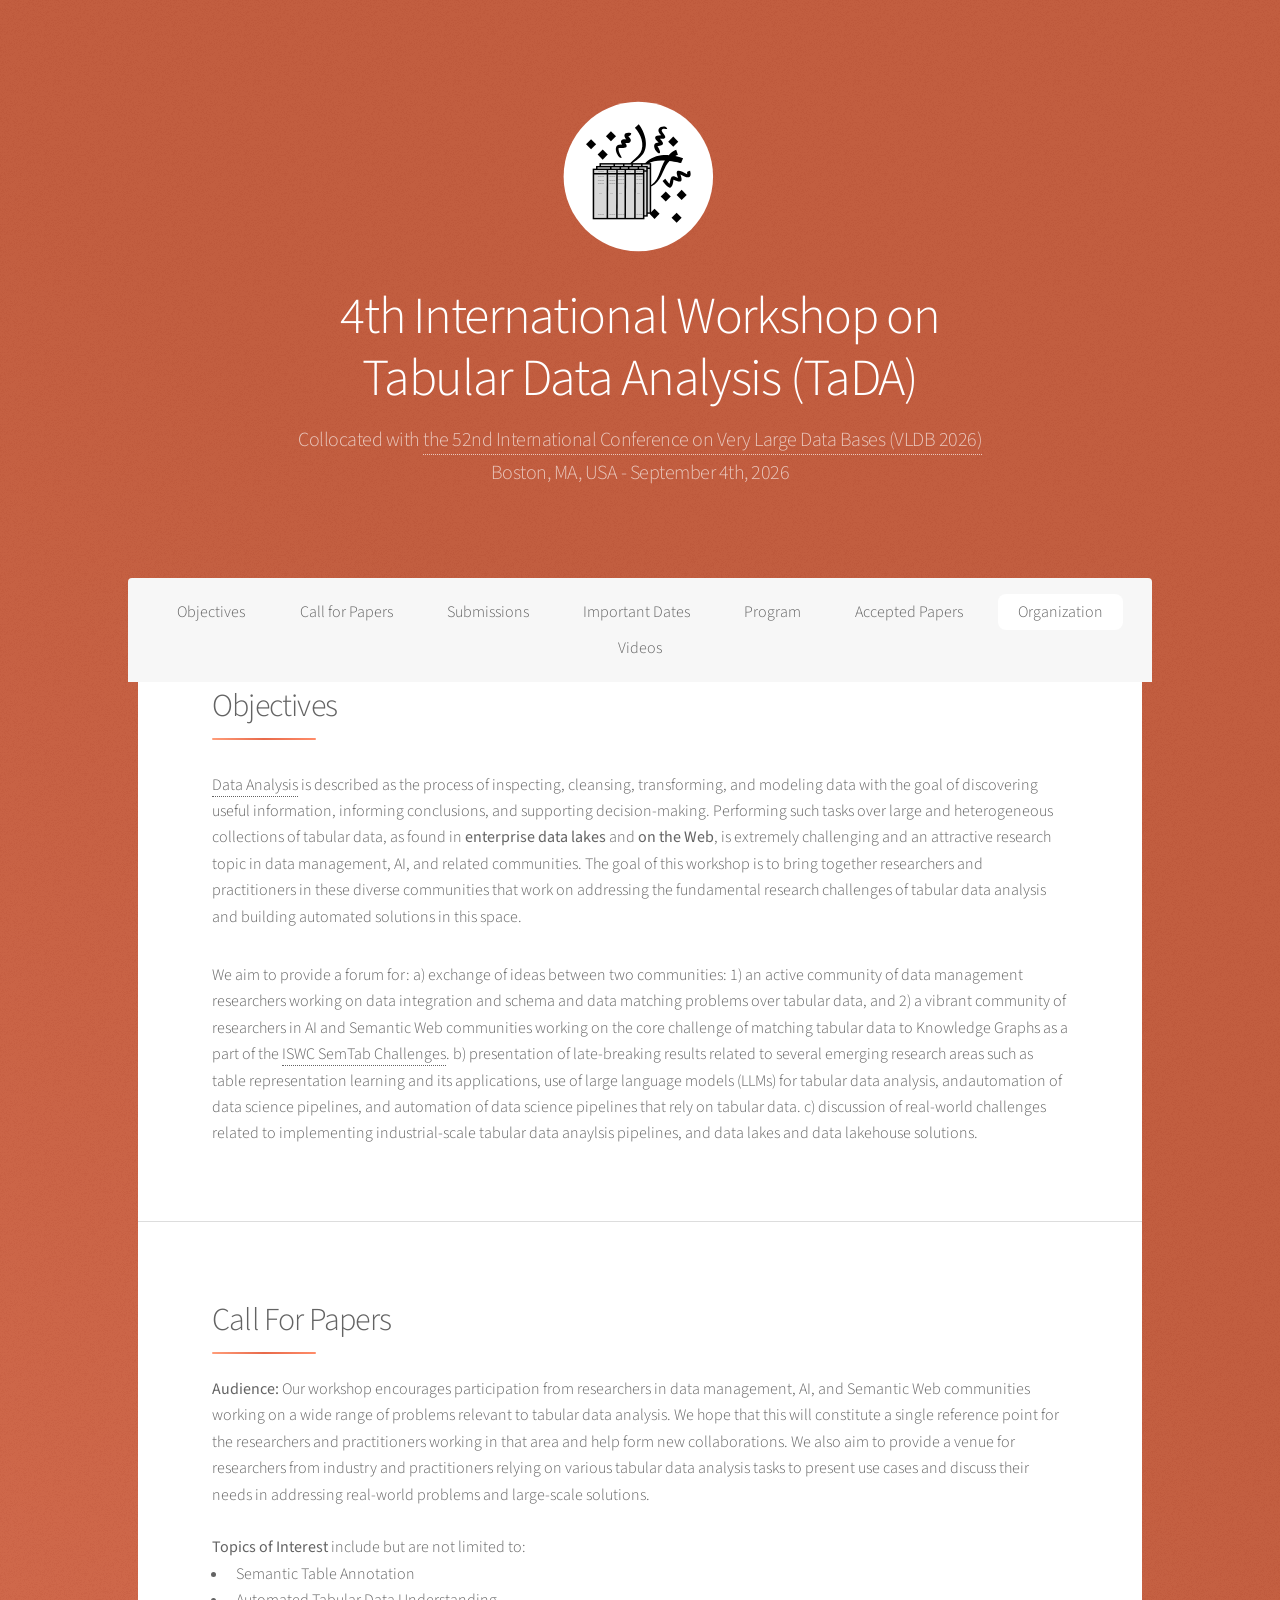
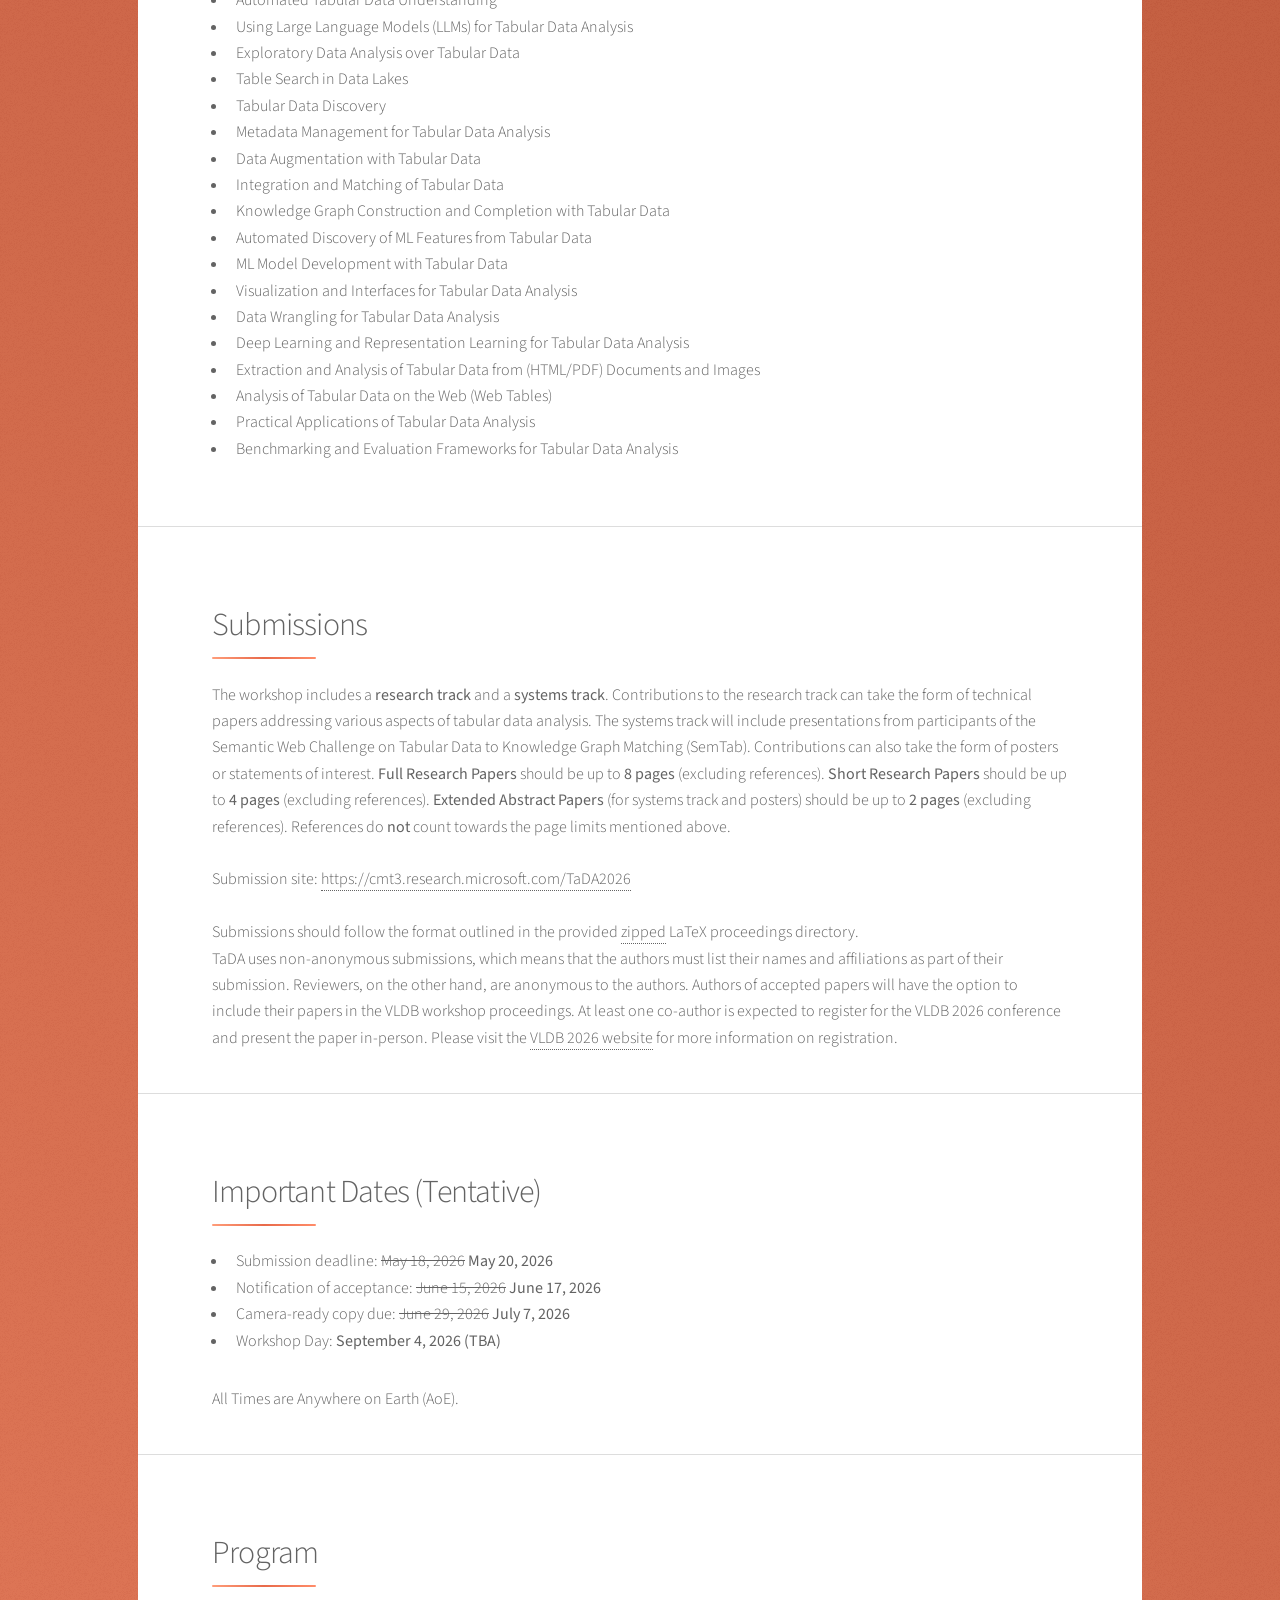
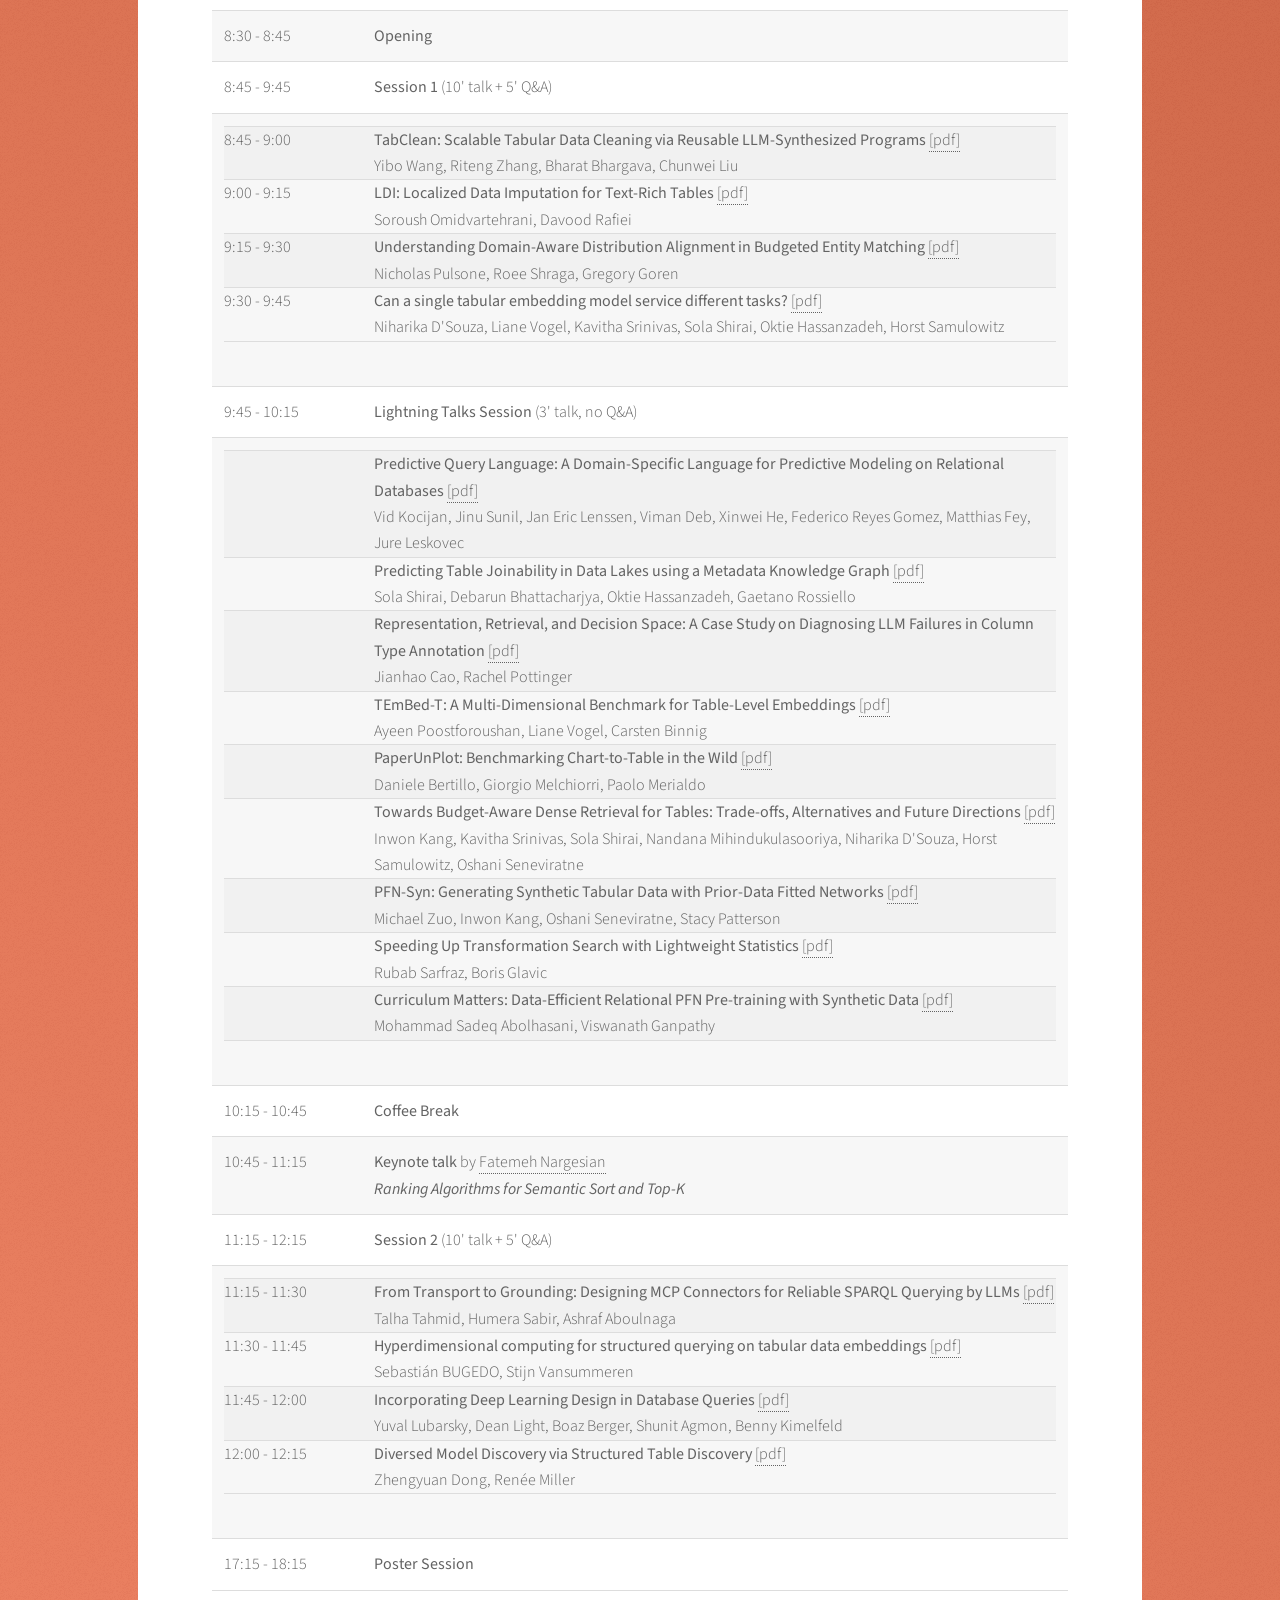
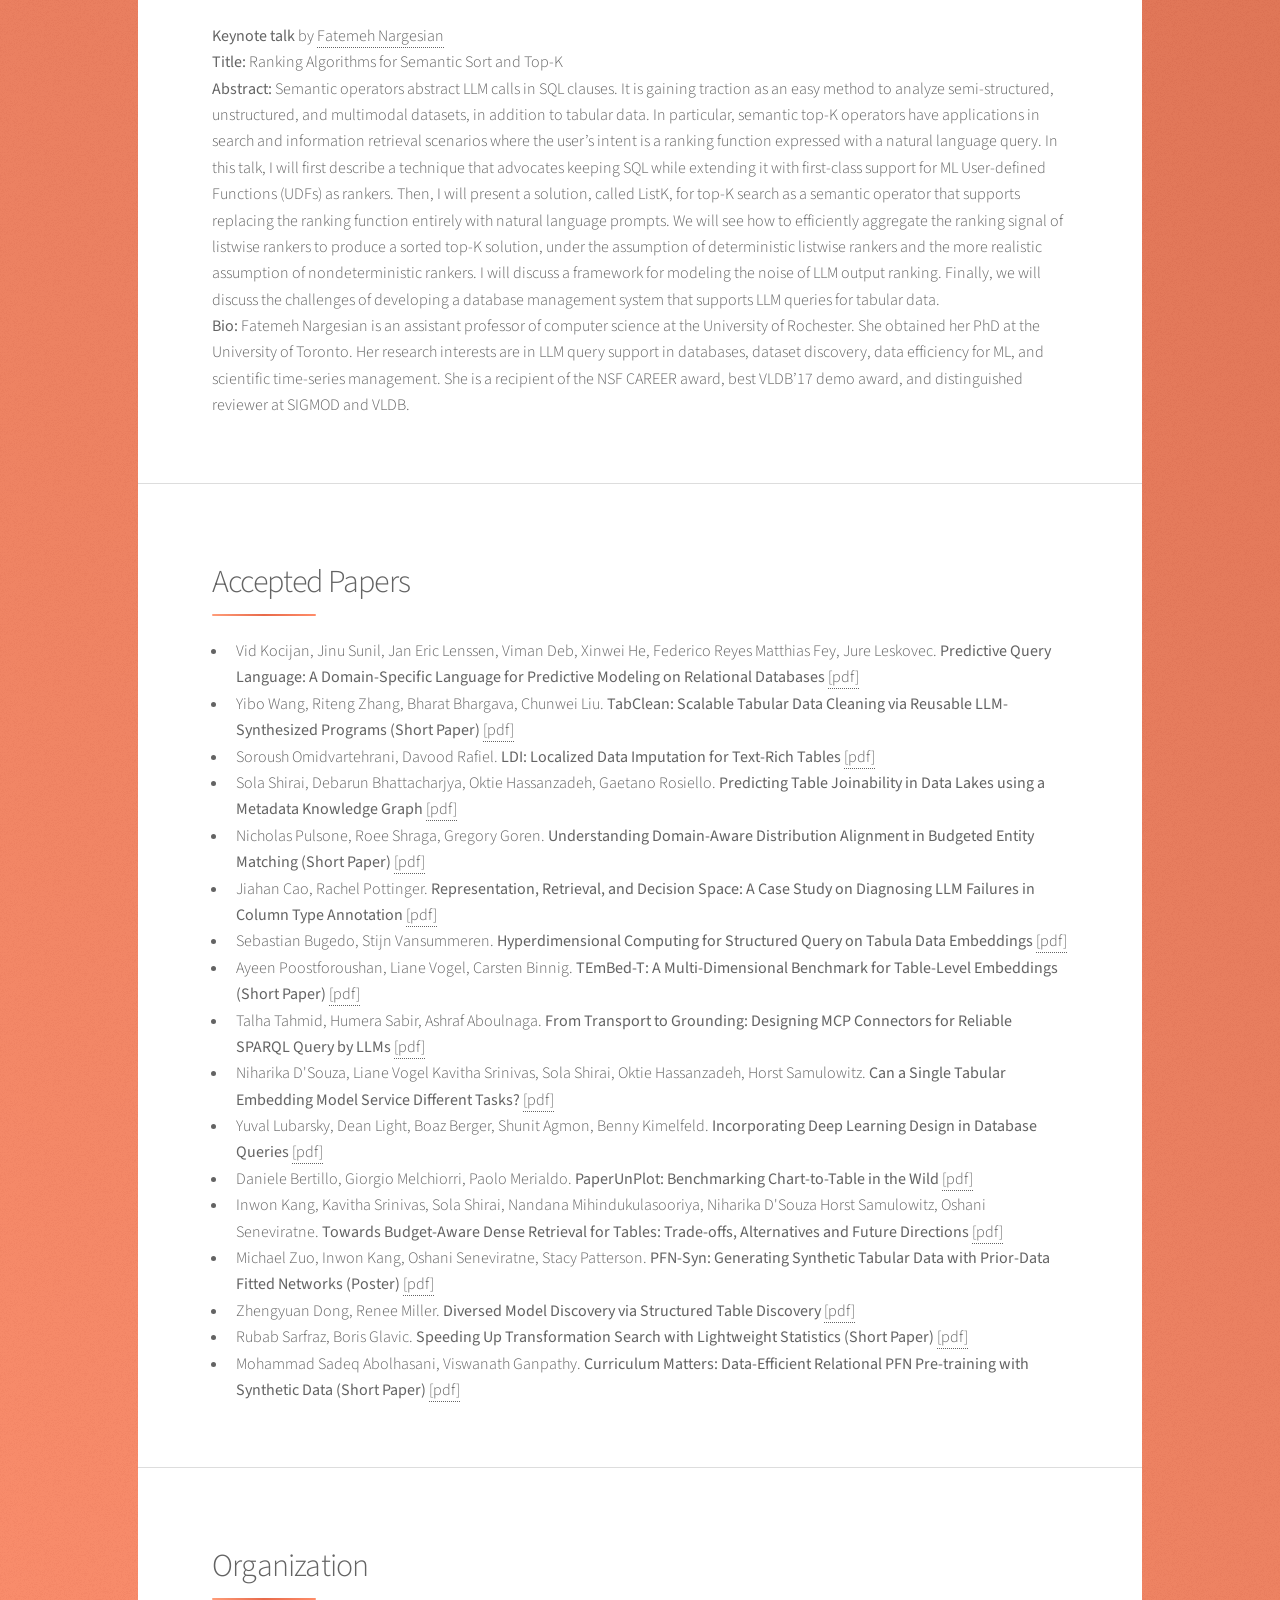
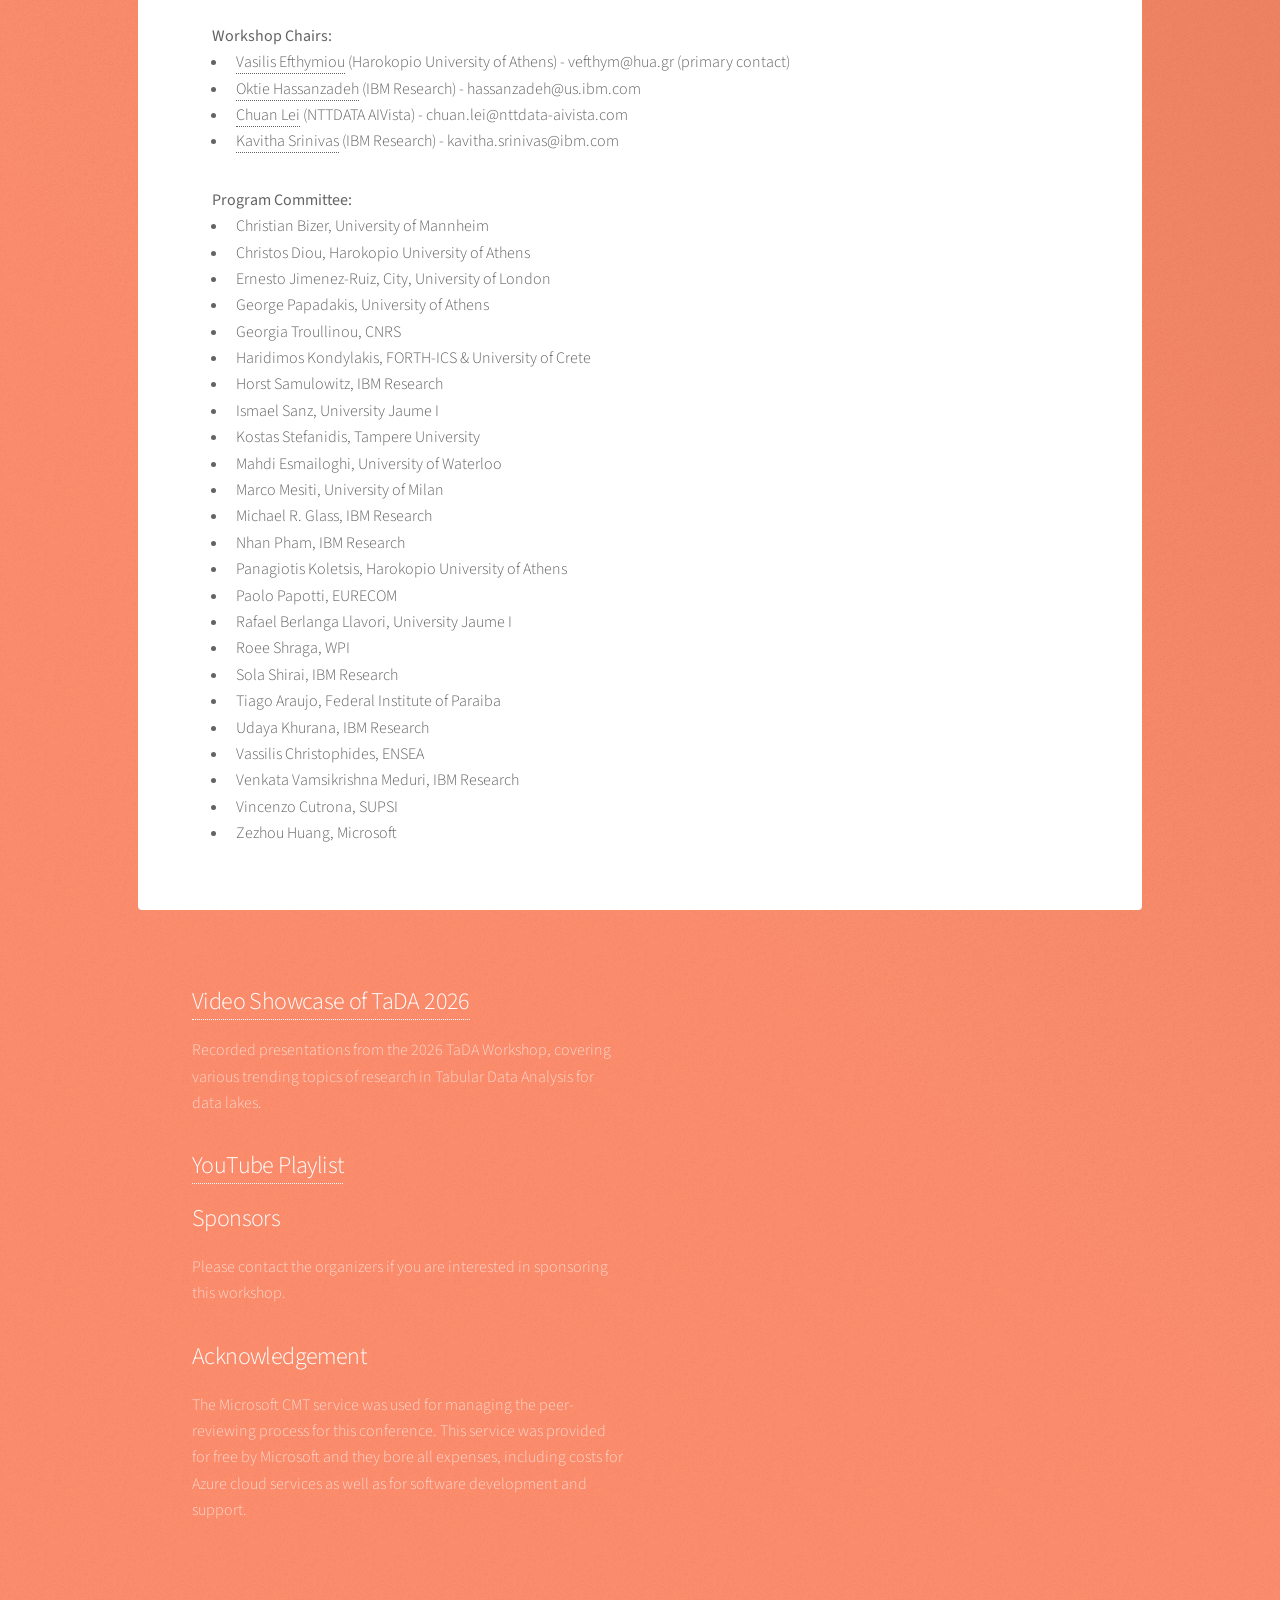
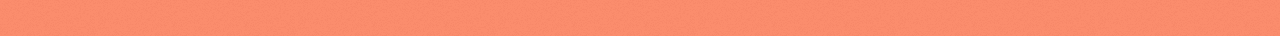
<file: index.html>
<!DOCTYPE HTML>
<!--
	Tabular Data Analysis Workshop @ VLDB 2026
	Template from html5up.net | @ajlkn
	Free for personal and commercial use under the CCA 3.0 license (html5up.net/license)
-->
<html>

<head>
	<title>Tabular Data Analysis Workshop @ VLDB 2026</title>
	<meta charset="utf-8" />
	<meta name="viewport" content="width=device-width, initial-scale=1, user-scalable=no" />
	
	<!-- SEO Meta Tags -->
	<meta name="description" content="4th International Workshop on Tabular Data Analysis (TaDA) @ VLDB 2026. September 4th, 2026 in Boston, MA, USA. Call for papers on tabular data analysis, data lakes, LLMs, and knowledge graphs." />
	<meta name="keywords" content="tabular data analysis, TaDA, VLDB 2026, data lakes, knowledge graphs, LLMs, data integration, table annotation, workshop, database research" />
	<meta name="author" content="TaDA Workshop Organizers" />
	<meta name="robots" content="index, follow" />
	<link rel="canonical" href="https://tabular-data-analysis.github.io/tada2026/" />
	<meta name="language" content="English" />
	
	<!-- Open Graph / Facebook -->
	<meta property="og:type" content="website" />
	<meta property="og:url" content="https://tabular-data-analysis.github.io/tada2026/" />
	<meta property="og:title" content="Tabular Data Analysis Workshop @ VLDB 2026" />
	<meta property="og:description" content="4th International Workshop on Tabular Data Analysis (TaDA). September 4th, 2026 in Boston, MA, USA. Collocated with VLDB 2026." />
	<meta property="og:image" content="https://tabular-data-analysis.github.io/tada2026/images/tada-logo.svg" />
	<meta property="og:site_name" content="TaDA 2026" />
	<meta property="og:locale" content="en_US" />
	
	<!-- Twitter Card -->
	<meta name="twitter:card" content="summary_large_image" />
	<meta name="twitter:url" content="https://tabular-data-analysis.github.io/tada2026/" />
	<meta name="twitter:title" content="Tabular Data Analysis Workshop @ VLDB 2026" />
	<meta name="twitter:description" content="4th International Workshop on Tabular Data Analysis (TaDA). September 4th, 2026 in Boston, MA, USA." />
	<meta name="twitter:image" content="https://tabular-data-analysis.github.io/tada2026/images/tada-logo.svg" />
	
	<!-- Favicon -->
	<link rel="icon" type="image/x-icon" href="/favicon.ico" />
	
	<link rel="stylesheet" href="assets/css/main.css" />
	<noscript>
		<link rel="stylesheet" href="assets/css/noscript.css" />
	</noscript>
	<!-- Google tag (gtag.js) -->
	<script async src="https://www.googletagmanager.com/gtag/js?id=G-5K2JM7D3XG"></script>
	<script>
		window.dataLayer = window.dataLayer || [];
		function gtag() { dataLayer.push(arguments); }
		gtag('js', new Date());

		gtag('config', 'G-5K2JM7D3XG');
	</script>
	<script type="application/ld+json">
		{
		  "@context": "https://schema.org",
		  "@type": "Event",
		  "@id": "https://tabular-data-analysis.github.io/tada2026/",
		  "name": "4th International Workshop on Tabular Data Analysis (TaDA)",
		  "alternateName": "TaDA 2026",
		  "description": "4th International Workshop on Tabular Data Analysis (TaDA). Collocated with 52nd International Conference on Very Large Databases (VLDB 2026). Workshop on Tabular Data Analysis held at the International Conference on Very Large Databases (VLDB).",
		  "startDate": "2026-08-31",
		  "endDate": "2026-09-04",
		  "eventStatus": "https://schema.org/EventScheduled",
		  "eventAttendanceMode": "https://schema.org/OfflineEventAttendanceMode",
		  "location": {
			"@type": "Place",
			"name": "Boston, MA, USA",
			"address": {
			  "@type": "PostalAddress",
			  "addressLocality": "Boston",
			  "addressRegion": "MA",
			  "addressCountry": "US"
			}
		  },
		  "organizer": {
			"@type": "Organization",
			"name": "TaDA Workshop Organizers"
		  },
		  "superEvent": {
			"@type": "Event",
			"name": "VLDB 2026",
			"url": "https://vldb.org/2026/"
		  }
		}
	  </script>
</head>

<body class="is-preload">

	<!-- Wrapper -->
	<div id="wrapper">

		<!-- Header -->
		<header id="header" class="alt">
			<span class="logo"><img src="images/logo.svg" alt="" /></span>
			<h1 property="dc:title">4th International Workshop on<br />Tabular Data Analysis (TaDA)</h1>
			<p>Collocated with <a href="https://vldb.org/2026/">
					the 52nd International Conference on Very Large Data Bases (VLDB 2026)</a>
				<br>
				Boston, MA, USA - September 4th, 2026
			</p>
		</header>

		<!-- Nav -->
		<nav id="nav">
			<ul>
				<li><a href="#objectives" class="active">Objectives</a></li>
				<li><a href="#cfp">Call for Papers</a></li>
				<li><a href="#submissions">Submissions</a></li>
				<li><a href="#dates">Important Dates</a></li>
				<li><a href="#program">Program</a></li>
				<li><a href="#papers">Accepted Papers</a></li>
				<li><a href="#organization">Organization</a></li>
				<li><a href="video-showcase.html">Videos</a></li>
			</ul>
		</nav>

		<!-- Main -->
		<div id="main">

			<!-- Objectives -->
			<section id="objectives" class="main">
				<div class="spotlight">
					<div class="content">
						<header class="major">
							<h2>Objectives</h2>
						</header>
						<p>
							<a href="https://en.wikipedia.org/wiki/Data_analysis">Data Analysis</a> is described as the
							process of inspecting, cleansing, transforming, and modeling data with the goal of
							discovering useful information, informing conclusions, and supporting decision-making.
							Performing such tasks over large and heterogeneous collections of tabular data, as found in
							<b>enterprise data lakes</b> and <b>on the Web</b>, is extremely challenging and an
							attractive research topic in data management, AI, and related communities. The goal of this
							workshop is to bring together researchers and practitioners in these diverse communities
							that work on addressing the fundamental research challenges of tabular data analysis and
							building automated solutions in this space.
						</p>
						<p>
							We aim to provide a forum for: a) exchange of ideas between two communities: 1) an active
							community of data management researchers working on data integration and schema and data
							matching problems over tabular data, and 2) a vibrant community of researchers in AI and
							Semantic Web communities working on the core challenge of matching tabular data to Knowledge
							Graphs as a part of the <a href="https://www.cs.ox.ac.uk/isg/challenges/sem-tab/">ISWC
								SemTab Challenges</a>. b) presentation of late-breaking results related to several
							emerging research areas such as table representation learning and its applications, use of
							large language models (LLMs) for tabular data analysis, andautomation of data science
							pipelines, and automation of data science pipelines that rely on tabular data. c) discussion
							of real-world challenges related to implementing industrial-scale tabular data anaylsis
							pipelines, and data lakes and data lakehouse solutions.
						</p>
					</div>
				</div>
			</section>

			<!-- Call For Papers -->
			<section id="cfp" class="main">
				<div class="content">
					<header class="major">
						<h2>Call For Papers</h2>
					</header>
					<b>Audience:</b> Our workshop encourages participation from researchers in data management, AI, and
					Semantic Web communities working on a wide range of problems relevant to tabular data analysis. We
					hope that this will constitute a single reference point for the researchers and practitioners
					working in that area and help form new collaborations. We also aim to provide a venue for
					researchers from industry and practitioners relying on various tabular data analysis tasks to
					present use cases and discuss their needs in addressing real-world problems and large-scale
					solutions.
					<br><br>
					<b>Topics of Interest</b> include but are not limited to:
					<ul>
						<li> Semantic Table Annotation </li>
						<li> Automated Tabular Data Understanding </li>
						<li> Using Large Language Models (LLMs) for Tabular Data Analysis </li>
						<li> Exploratory Data Analysis over Tabular Data </li>
						<li> Table Search in Data Lakes </li>
						<li> Tabular Data Discovery </li>
						<li> Metadata Management for Tabular Data Analysis </li>
						<li> Data Augmentation with Tabular Data </li>
						<li> Integration and Matching of Tabular Data </li>
						<li> Knowledge Graph Construction and Completion with Tabular Data </li>
						<li> Automated Discovery of ML Features from Tabular Data </li>
						<li> ML Model Development with Tabular Data </li>
						<li> Visualization and Interfaces for Tabular Data Analysis </li>
						<li> Data Wrangling for Tabular Data Analysis </li>
						<li> Deep Learning and Representation Learning for Tabular Data Analysis </li>
						<li> Extraction and Analysis of Tabular Data from (HTML/PDF) Documents and Images </li>
						<li> Analysis of Tabular Data on the Web (Web Tables) </li>
						<li> Practical Applications of Tabular Data Analysis </li>
						<li> Benchmarking and Evaluation Frameworks for Tabular Data Analysis </li>
					</ul>

					<!-- <b>Call for late breaking results:</b> We are now ready to receive your poster paper (2-page,
					double-column) submissions for late breaking results, until July 8, AoE.
					Those submissions will go through a light review phase and accepted submissions will have the
					opportunity to present a poster at the workshop,
					for in-person attendees only, as well as a 5-minute recorded video presentation, shared on the
					workshop website. To submit, use <a href="https://cmt3.research.microsoft.com/TaDA2026">our regular
						submission wesbite</a> and pick "Poster / Statement of Interest" as submission type. -->
				</div>
			</section>

			<!-- Submissions -->
			<section id="submissions" class="main">
				<div class="content">
					<header class="major">
						<h2>Submissions</h2>
					</header>
					The workshop includes a <b>research track</b> and a <b>systems track</b>. Contributions to the research track can take the form of technical papers addressing various aspects of tabular data analysis. The systems track will include presentations from participants of the Semantic Web Challenge on Tabular Data to Knowledge Graph Matching (SemTab). Contributions can also take the form of posters or statements of interest.
					<b>Full Research Papers</b> should be up to <b>8 pages</b> (excluding references).
					<b>Short Research Papers</b> should be up to <b>4 pages</b> (excluding references).
					<b>Extended Abstract Papers</b> (for systems track and posters) should be up to <b>2 pages</b> (excluding references).
					References do <b>not</b> count towards the page limits mentioned above.
					<br><br>
					Submission site: <a
						href="https://cmt3.research.microsoft.com/TaDA2026">https://cmt3.research.microsoft.com/TaDA2026</a><br>
					<br>
					Submissions should follow the format outlined in the provided <a
						href="files/vldb-workshop-style-master.zip">zipped</a> LaTeX proceedings directory.
					<br>
					<p style="margin-bottom: 0;">
						TaDA uses non-anonymous submissions, which means that the authors must list their names and affiliations as part of their submission. Reviewers, on the other hand, are anonymous to the authors.
						Authors of accepted papers will have the option to include their papers in the VLDB workshop
						proceedings. At least one co-author is expected to register for the VLDB 2026 conference and
						present the paper in-person. Please visit the <a
							href="https://vldb.org/2026/">VLDB 2026 website</a> for
						more information on registration.
						<!-- <br>
						For camera-ready submission, the authors should prepare the following materials:
					</p>
					<ul style="margin: 0;">
						<li>Camera-Ready Paper: your final revised paper in PDF format<br>(TaDA26_PaperId.pdf, replace
							"PaperId" with your assigned paper ID)</li>
						<li>Completed Copyright Form: download from the <a
								href="https://vldb.org/2026/">VLDB 2026 website</a> (link will be provided)<br>(TaDA26_PaperId_Copyright.pdf,
							replace "PaperId" with your assigned paper ID)</li>
					</ul>
					Submit both your camera-ready paper and the completed copyright form to the submission site (link will be provided).
					<br><br> -->
					</p>
				</div>
			</section>

			<!-- Important Dates -->
			<section id="dates" class="main">
				<div class="content">
					<header class="major">
						<h2>Important Dates (Tentative)</h2>
					</header>
					<ul>
						<!-- <li>Abstract Submission deadline: <b>TBA</b></li> -->
						<li>Submission deadline: <s>May 18, 2026</s> <b>May 20, 2026</b></li>
						<li>Notification of acceptance: <s>June 15, 2026</s> <b>June 17, 2026</b></li>
						<!-- <li>Late breaking results (poster) submission deadline: <b>TBA</b></li>
						<li>Late breaking results (poster) notification: <b>TBA</b></li> -->
						<li>Camera-ready copy due: <s>June 29, 2026</s> <b>July 7, 2026</b></li>
						<li>Workshop Day: <b>September 4, 2026 (TBA)</b></li>
					</ul>
					All Times are Anywhere on Earth (AoE).
				</div>
			</section>

			<!-- Program -->
			<section id="program" class="main">
				<div class="content">
					<header class="major">
						<h2>Program</h2>
					</header>
					<table>
						<tr>
							<td width="150">8:30 - 8:45</td>
							<td><b>Opening</b></td>
						</tr>
						<tr>
							<td width="150">8:45 - 9:45</td>
							<td><b>Session 1</b> (10' talk + 5' Q&A)</td>
						</tr>
						<tr>
							<td colspan="2">
								<table class="viz">
									<tr>
										<td width="150">8:45 - 9:00</td>
										<td>
											<b>TabClean: Scalable Tabular Data Cleaning via Reusable LLM-Synthesized Programs</b>
											<a href="papers/TaDA26_2.pdf">[pdf]</a>
											<br>
											Yibo Wang, Riteng Zhang, Bharat Bhargava, Chunwei Liu
										</td>
									</tr>
									<tr>
										<td>9:00 - 9:15</td>
										<td>
											<b>LDI: Localized Data Imputation for Text-Rich Tables</b>
											<a href="papers/TaDA26_3.pdf">[pdf]</a>
											<br>
											Soroush Omidvartehrani, Davood Rafiei
										</td>
									</tr>
									<tr>
										<td>9:15 - 9:30</td>
										<td>
											<b>Understanding Domain-Aware Distribution Alignment in Budgeted Entity Matching</b>
											<a href="papers/TaDA26_5.pdf">[pdf]</a>
											<br>
											Nicholas Pulsone, Roee Shraga, Gregory Goren
										</td>
									</tr>
									<tr>
										<td>9:30 - 9:45</td>
										<td>
											<b>Can a single tabular embedding model service different tasks?</b>
											<a href="papers/TaDA26_11.pdf">[pdf]</a>
											<br>
											Niharika D'Souza, Liane Vogel, Kavitha Srinivas, Sola Shirai, Oktie Hassanzadeh, Horst Samulowitz
										</td>
									</tr>
								</table>
							</td>
						</tr>
						<tr>
							<td width="150">9:45 - 10:15</td>
							<td><b>Lightning Talks Session</b> (3' talk, no Q&A)</td>
						</tr>
						<tr>
							<td colspan="2">
								<table class="viz">
									<tr>
										<td width="150"></td>
										<td>
											<b>Predictive Query Language: A Domain-Specific Language for Predictive Modeling on Relational Databases</b>
											<a href="papers/TaDA26_1.pdf">[pdf]</a>
											<br>
											Vid Kocijan, Jinu Sunil, Jan Eric Lenssen, Viman Deb, Xinwei He, Federico Reyes Gomez, Matthias Fey, Jure Leskovec
										</td>
									</tr>
									<tr>
										<td></td>
										<td>
											<b>Predicting Table Joinability in Data Lakes using a Metadata Knowledge Graph</b>
											<a href="papers/TaDA26_4.pdf">[pdf]</a>
											<br>
											Sola Shirai, Debarun Bhattacharjya, Oktie Hassanzadeh, Gaetano Rossiello
										</td>
									</tr>
									<tr>
										<td></td>
										<td>
											<b>Representation, Retrieval, and Decision Space: A Case Study on Diagnosing LLM Failures in Column Type Annotation</b>
											<a href="papers/TaDA26_6.pdf">[pdf]</a>
											<br>
											Jianhao Cao, Rachel Pottinger
										</td>
									</tr>
									<tr>
										<td></td>
										<td>
											<b>TEmBed-T: A Multi-Dimensional Benchmark for Table-Level Embeddings</b>
											<a href="papers/TaDA26_9.pdf">[pdf]</a>
											<br>
											Ayeen Poostforoushan, Liane Vogel, Carsten Binnig
										</td>
									</tr>
									<tr>
										<td></td>
										<td>
											<b>PaperUnPlot: Benchmarking Chart-to-Table in the Wild</b>
											<a href="papers/TaDA26_13.pdf">[pdf]</a>
											<br>
											Daniele Bertillo, Giorgio Melchiorri, Paolo Merialdo
										</td>
									</tr>
									<tr>
										<td></td>
										<td>
											<b>Towards Budget-Aware Dense Retrieval for Tables: Trade-offs, Alternatives and Future Directions</b>
											<a href="papers/TaDA26_14.pdf">[pdf]</a>
											<br>
											Inwon Kang, Kavitha Srinivas, Sola Shirai, Nandana Mihindukulasooriya, Niharika D'Souza, Horst Samulowitz, Oshani Seneviratne
										</td>
									</tr>
									<tr>
										<td></td>
										<td>
											<b>PFN-Syn: Generating Synthetic Tabular Data with Prior-Data Fitted Networks</b>
											<a href="papers/TaDA26_16.pdf">[pdf]</a>
											<br>
											Michael Zuo, Inwon Kang, Oshani Seneviratne, Stacy Patterson
										</td>
									</tr>
									<tr>
										<td></td>
										<td>
											<b>Speeding Up Transformation Search with Lightweight Statistics</b>
											<a href="papers/TaDA26_18.pdf">[pdf]</a>
											<br>
											Rubab Sarfraz, Boris Glavic
										</td>
									</tr>
									<tr>
										<td></td>
										<td>
											<b>Curriculum Matters: Data-Efficient Relational PFN Pre-training with Synthetic Data</b>
											<a href="papers/TaDA26_19.pdf">[pdf]</a>
											<br>
											Mohammad Sadeq Abolhasani, Viswanath Ganpathy
										</td>
									</tr>
								</table>
							</td>
						</tr>
						<tr>
							<td width="150">10:15 - 10:45</td>
							<td><b>Coffee Break</b></td>
						</tr>
						<tr>
							<td width="150">10:45 - 11:15</td>
							<td>
								<b>Keynote talk</b> by
								<a href="https://fnargesian.com/">Fatemeh Nargesian</a>
								<br>
								<b><i>Ranking Algorithms for Semantic Sort and Top-K</i></b>
							</td>
						</tr>
						<tr>
							<td width="150">11:15 - 12:15</td>
							<td><b>Session 2</b> (10' talk + 5' Q&A)</td>
						</tr>
						<tr>
							<td colspan="2">
								<table class="viz">
									<tr>
										<td width="150">11:15 - 11:30</td>
										<td>
											<b>From Transport to Grounding: Designing MCP Connectors for Reliable SPARQL Querying by LLMs</b>
											<a href="papers/TaDA26_10.pdf">[pdf]</a>
											<br>
											Talha Tahmid, Humera Sabir, Ashraf Aboulnaga
										</td>
									</tr>
									<tr>
										<td>11:30 - 11:45</td>
										<td>
											<b>Hyperdimensional computing for structured querying on tabular data embeddings</b>
											<a href="papers/TaDA26_8.pdf">[pdf]</a>
											<br>
											Sebastián BUGEDO, Stijn Vansummeren
										</td>
									</tr>
									<tr>
										<td>11:45 - 12:00</td>
										<td>
											<b>Incorporating Deep Learning Design in Database Queries</b>
											<a href="papers/TaDA26_12.pdf">[pdf]</a>
											<br>
											Yuval Lubarsky, Dean Light, Boaz Berger, Shunit Agmon, Benny Kimelfeld
										</td>
									</tr>
									<tr>
										<td>12:00 - 12:15</td>
										<td>
											<b>Diversed Model Discovery via Structured Table Discovery</b>
											<a href="papers/TaDA26_17.pdf">[pdf]</a>
											<br>
											Zhengyuan Dong, Renée Miller
										</td>
									</tr>
								</table>
							</td>
						</tr>
						<tr>
							<td width="150">17:15 - 18:15</td>
							<td><b>Poster Session</b></td>
						</tr>
					</table>
					<p>
						<b>Keynote talk</b> by
						<a href="https://fnargesian.com/">Fatemeh Nargesian</a><br>
						<b>Title: </b>Ranking Algorithms for Semantic Sort and Top-K<br>
						<b>Abstract:</b>
						Semantic operators abstract LLM calls in SQL clauses. It is gaining traction as an easy method to analyze semi-structured, unstructured, and multimodal datasets, in addition to tabular data. In particular, semantic top-K operators have applications in search and information retrieval scenarios where the user’s intent is a ranking function expressed with a natural language query. In this talk, I will first describe a technique that advocates keeping SQL while extending it with first-class support for ML User-defined Functions (UDFs) as rankers. Then, I will present a solution, called ListK, for top-K search as a semantic operator that supports replacing the ranking function entirely with natural language prompts. We will see how to efficiently aggregate the ranking signal of listwise rankers to produce a sorted top-K solution, under the assumption of deterministic listwise rankers and the more realistic assumption of nondeterministic rankers. I will discuss a framework for modeling the noise of LLM output ranking. Finally, we will discuss the challenges of developing a database management system that supports LLM queries for tabular data.
						<br>
						<b>Bio:</b>
						Fatemeh Nargesian is an assistant professor of computer science at the University of Rochester. She obtained her PhD at the University of Toronto. Her research interests are in LLM query support in databases, dataset discovery, data efficiency for ML, and scientific time-series management. She is a recipient of the NSF CAREER award, best VLDB’17 demo award, and distinguished reviewer at SIGMOD and VLDB.
					</p>
				</div>
			</section>


			 <!-- Accepted Papers  -->
			<section id="papers" class="main">
				<div class="content">
					<header class="major">
						<h2>Accepted Papers</h2>
					</header>
					 					<!-- <p>The joint proceedings of VLDB 2023 workshops are available here: <a
							href="https://ceur-ws.org/Vol-3462/">https://ceur-ws.org/Vol-3462/</a>.</p>  -->
					<ul>
						<li>Vid Kocijan, Jinu Sunil, Jan Eric Lenssen, Viman Deb, Xinwei He, Federico Reyes Matthias Fey, Jure Leskovec. <b>Predictive Query Language: A Domain-Specific Language for Predictive Modeling on Relational Databases</b> <a href="papers/TaDA26_1.pdf">[pdf]</a></li>
						<li>Yibo Wang, Riteng Zhang, Bharat Bhargava, Chunwei Liu. <b>TabClean: Scalable Tabular Data Cleaning via Reusable LLM-Synthesized Programs (Short Paper)</b> <a href="papers/TaDA26_2.pdf">[pdf]</a></li>
						<li>Soroush Omidvartehrani, Davood Rafiel. <b>LDI: Localized Data Imputation for Text-Rich Tables</b> <a href="papers/TaDA26_3.pdf">[pdf]</a></li>
						<li>Sola Shirai, Debarun Bhattacharjya, Oktie Hassanzadeh, Gaetano Rosiello. <b>Predicting Table Joinability in Data Lakes using a Metadata Knowledge Graph</b> <a href="papers/TaDA26_4.pdf">[pdf]</a></li>
						<li>Nicholas Pulsone, Roee Shraga, Gregory Goren. <b>Understanding Domain-Aware Distribution Alignment in Budgeted Entity Matching (Short Paper)</b> <a href="papers/TaDA26_5.pdf">[pdf]</a></li>
						<li>Jiahan Cao, Rachel Pottinger. <b>Representation, Retrieval, and Decision Space: A Case Study on Diagnosing LLM Failures in Column Type Annotation</b> <a href="papers/TaDA26_6.pdf">[pdf]</a></li>
						<li>Sebastian Bugedo, Stijn Vansummeren. <b>Hyperdimensional Computing for Structured Query on Tabula Data Embeddings</b> <a href="papers/TaDA26_8.pdf">[pdf]</a></li>
						<li>Ayeen Poostforoushan, Liane Vogel, Carsten Binnig. <b>TEmBed-T: A Multi-Dimensional Benchmark for Table-Level Embeddings (Short Paper)</b> <a href="papers/TaDA26_9.pdf">[pdf]</a></li>
						<li>Talha Tahmid, Humera Sabir, Ashraf Aboulnaga. <b>From Transport to Grounding: Designing MCP Connectors for Reliable SPARQL Query by LLMs</b> <a href="papers/TaDA26_10.pdf">[pdf]</a></li>
						<li>Niharika D'Souza, Liane Vogel Kavitha Srinivas, Sola Shirai, Oktie Hassanzadeh, Horst Samulowitz. <b>Can a Single Tabular Embedding Model Service Different Tasks?</b> <a href="papers/TaDA26_11.pdf">[pdf]</a></li>
						<li>Yuval Lubarsky, Dean Light, Boaz Berger, Shunit Agmon, Benny Kimelfeld. <b>Incorporating Deep Learning Design in Database Queries</b> <a href="papers/TaDA26_12.pdf">[pdf]</a></li>
						<li>Daniele Bertillo, Giorgio Melchiorri, Paolo Merialdo. <b>PaperUnPlot: Benchmarking Chart-to-Table in the Wild</b> <a href="papers/TaDA26_13.pdf">[pdf]</a></li>
						<li>Inwon Kang, Kavitha Srinivas, Sola Shirai, Nandana Mihindukulasooriya, Niharika D'Souza Horst Samulowitz, Oshani Seneviratne. <b>Towards Budget-Aware Dense Retrieval for Tables: Trade-offs, Alternatives and Future Directions</b> <a href="papers/TaDA26_14.pdf">[pdf]</a></li>
						<li>Michael Zuo, Inwon Kang, Oshani Seneviratne, Stacy Patterson. <b>PFN-Syn: Generating Synthetic Tabular Data with Prior-Data Fitted Networks (Poster)</b> <a href="papers/TaDA26_16.pdf">[pdf]</a></li>
						<li>Zhengyuan Dong, Renee Miller. <b>Diversed Model Discovery via Structured Table Discovery</b> <a href="papers/TaDA26_17.pdf">[pdf]</a></li>
						<li>Rubab Sarfraz, Boris Glavic. <b>Speeding Up Transformation Search with Lightweight Statistics (Short Paper)</b> <a href="papers/TaDA26_18.pdf">[pdf]</a></li>
						<li>Mohammad Sadeq Abolhasani, Viswanath Ganpathy. <b>Curriculum Matters: Data-Efficient Relational PFN Pre-training with Synthetic Data (Short Paper)</b> <a href="papers/TaDA26_19.pdf">[pdf]</a></li>
					</ul>
				</div>
			</section>


			<!-- Organization -->
			<section id="organization" class="main">
				<div class="content">
					<header class="major">
						<h2>Organization</h2>
					</header>
					<b>Workshop Chairs:</b>
					<ul>
						<li><span itemprop="name"><a href="https://vefthym.dit.people.hua.gr/">Vasilis Efthymiou</a></span> (Harokopio University of Athens) - vefthym@hua.gr (primary contact)</li>
						<li><span itemprop="name"><a href="https://research.ibm.com/people/oktie-hassanzadeh">Oktie Hassanzadeh</a></span> (IBM Research) - hassanzadeh@us.ibm.com</li>
						<li><span itemprop="name"><a href="https://leichuan.github.io/">Chuan Lei</a></span> (NTTDATA AIVista) - chuan.lei@nttdata-aivista.com</li>
						<li><span itemprop="name"><a href="https://researcher.watson.ibm.com/researcher/view.php?person=ibm-Kavitha.Srinivas">Kavitha Srinivas</a></span> (IBM Research) - kavitha.srinivas@ibm.com</li>
					</ul>
					 <b>Program Committee:</b>
					<ul>
						<li>Christian Bizer, University of Mannheim</li>
						<li>Christos Diou, Harokopio University of Athens</li>
						<li>Ernesto Jimenez-Ruiz, City, University of London</li>
						<li>George Papadakis, University of Athens</li>
						<li>Georgia Troullinou, CNRS</li>
						<li>Haridimos Kondylakis, FORTH-ICS & University of Crete</li>
						<li>Horst Samulowitz, IBM Research</li>
						<li>Ismael Sanz, University Jaume I</li>
						<li>Kostas Stefanidis, Tampere University</li>
						<li>Mahdi Esmailoghi, University of Waterloo</li>
						<li>Marco Mesiti, University of Milan</li>
						<li>Michael R. Glass, IBM Research</li>
						<li>Nhan Pham, IBM Research</li>
						<li>Panagiotis Koletsis, Harokopio University of Athens</li>
						<li>Paolo Papotti, EURECOM</li>
						<li>Rafael Berlanga Llavori, University Jaume I</li>
						<li>Roee Shraga, WPI</li>
						<li>Sola Shirai, IBM Research</li>
						<li>Tiago Araujo, Federal Institute of Paraiba</li>
						<li>Udaya Khurana, IBM Research</li>
						<li>Vassilis Christophides, ENSEA</li>
						<li>Venkata Vamsikrishna Meduri, IBM Research</li>
						<li>Vincenzo Cutrona, SUPSI</li>
						<li>Zezhou Huang, Microsoft</li>
					</ul>
				</div>
			</section>

		</div>

		<!-- Footer -->
		<footer id="footer">
			<section>
				<h2><a href="video-showcase.html">Video Showcase of TaDA 2026</a></h2>
				<p>
					Recorded presentations from the 2026 TaDA Workshop, covering various trending topics of research in
					Tabular Data Analysis for data lakes.
				</p>
				<h2>
					<a href="https://www.youtube.com/playlist?list=PLCHmMlMLLqyg" class="active">YouTube Playlist</a>
				</h2>
				<h2>Sponsors</h2>
				<p>Please contact the organizers if you are interested in sponsoring this workshop.</p>

				<h2>Acknowledgement</h2>
				<p>The Microsoft CMT service was used for managing the peer-reviewing process for this conference. This service was provided for free by Microsoft and they bore all expenses, including costs for Azure cloud services as well as for software development and support.</p>
			</section>
		</footer>

	</div>

	<!-- Scripts -->
	<script src="assets/js/jquery.min.js"></script>
	<script src="assets/js/jquery.scrollex.min.js"></script>
	<script src="assets/js/jquery.scrolly.min.js"></script>
	<script src="assets/js/browser.min.js"></script>
	<script src="assets/js/breakpoints.min.js"></script>
	<script src="assets/js/util.js"></script>
	<script src="assets/js/main.js"></script>

</body>


</html>
</file>
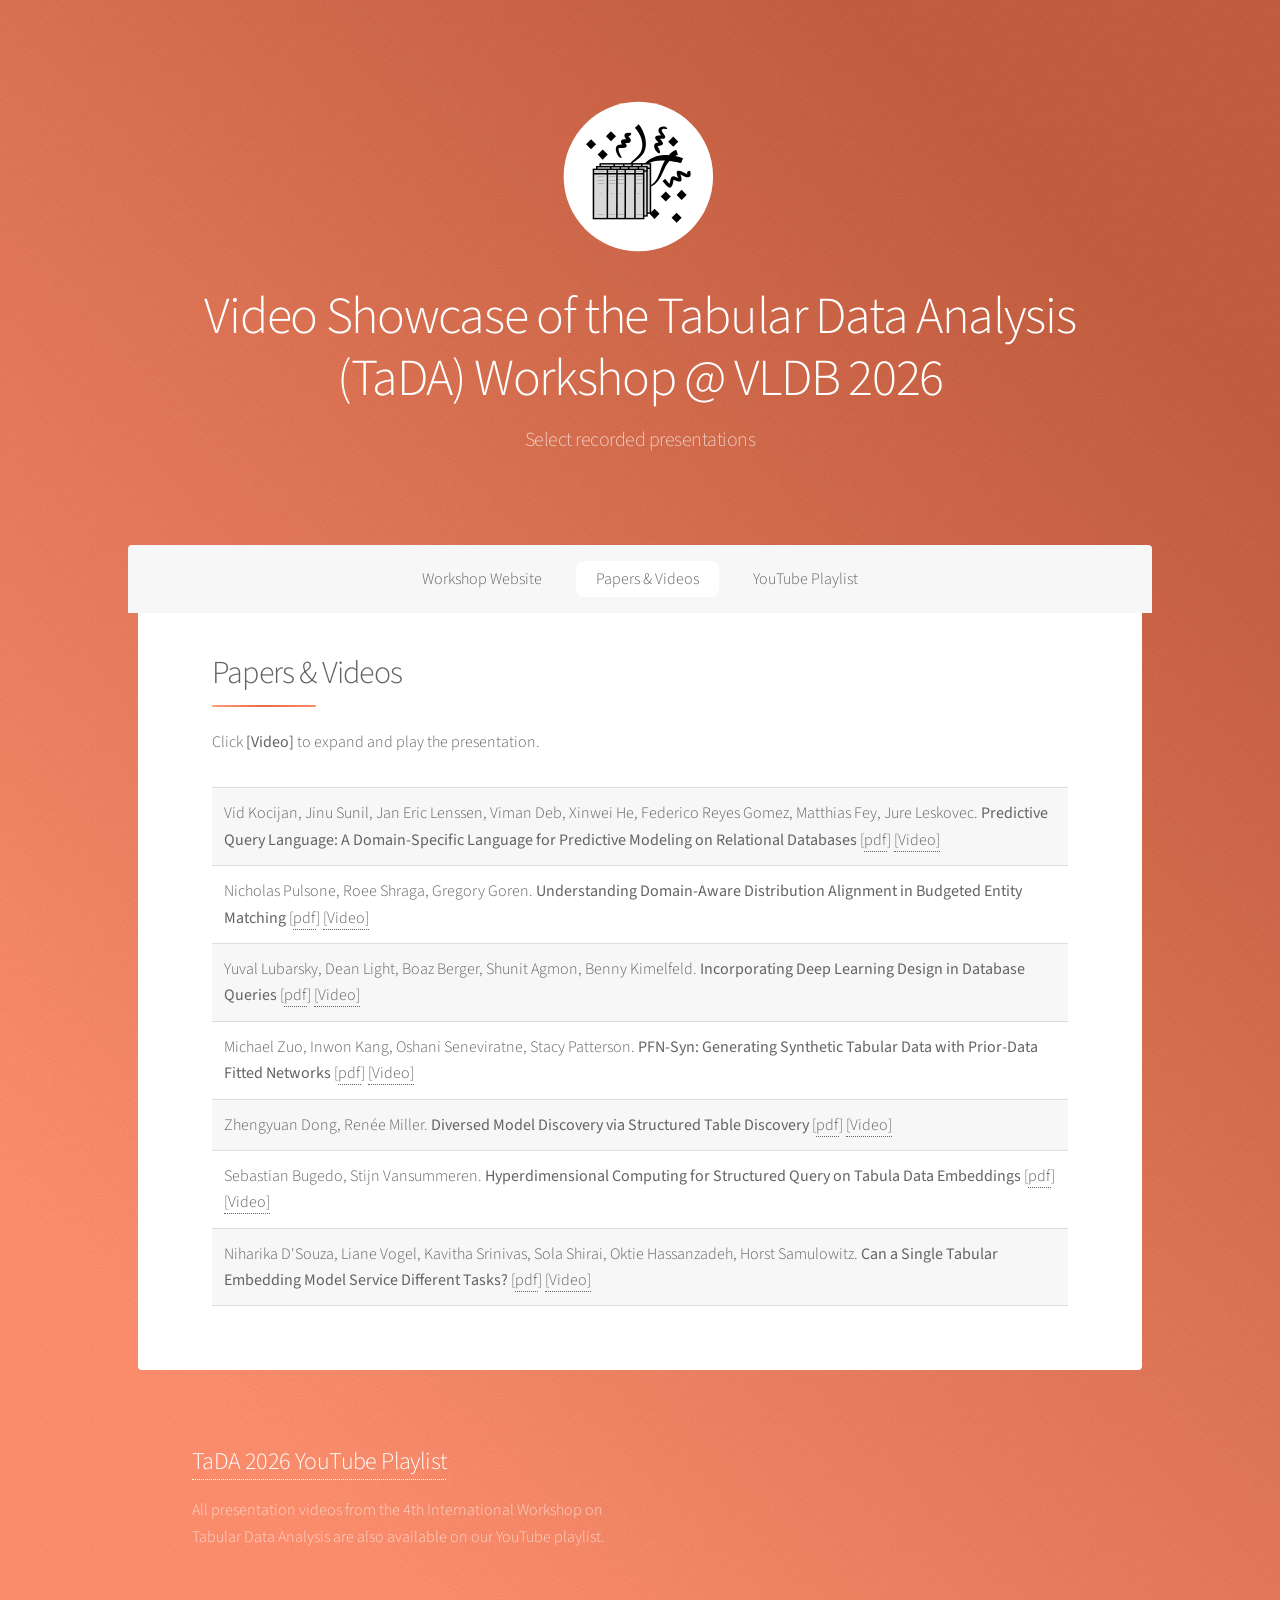
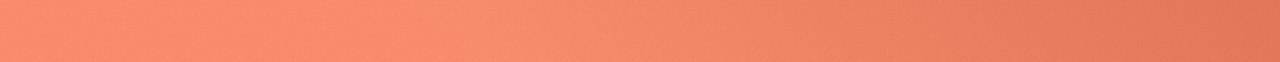
<file: video-showcase.html>
<!DOCTYPE HTML>
<!--
	Tabular Data Analysis Workshop @ VLDB 2026
	Template from html5up.net | @ajlkn
	Free for personal and commercial use under the CCA 3.0 license (html5up.net/license)
-->
<html>

<head>
	<title>Tabular Data Analysis Workshop @ VLDB 2026 - Video Showcase</title>
	<meta charset="utf-8" />
	<meta name="viewport" content="width=device-width, initial-scale=1, user-scalable=no" />

	<!-- SEO Meta Tags -->
	<meta name="description"
		content="Video showcase of the 4th International Workshop on Tabular Data Analysis (TaDA) @ VLDB 2026. Recorded presentations on tabular data analysis, data lakes, LLMs, and knowledge graphs." />
	<meta name="keywords"
		content="tabular data analysis, TaDA, VLDB 2026, video showcase, presentations, data lakes, knowledge graphs, LLMs, table annotation" />
	<meta name="author" content="TaDA Workshop Organizers" />
	<meta name="robots" content="index, follow" />
	<link rel="canonical" href="https://tabular-data-analysis.github.io/tada2026/video-showcase.html" />
	<meta name="language" content="English" />

	<!-- Open Graph / Facebook -->
	<meta property="og:type" content="website" />
	<meta property="og:url" content="https://tabular-data-analysis.github.io/tada2026/video-showcase.html" />
	<meta property="og:title" content="Video Showcase - Tabular Data Analysis Workshop @ VLDB 2026" />
	<meta property="og:description"
		content="Recorded presentations from the 4th International Workshop on Tabular Data Analysis (TaDA) @ VLDB 2026, Boston, MA, USA." />
	<meta property="og:image" content="https://tabular-data-analysis.github.io/tada2026/images/tada-logo.svg" />
	<meta property="og:site_name" content="TaDA 2026" />
	<meta property="og:locale" content="en_US" />

	<!-- Twitter Card -->
	<meta name="twitter:card" content="summary_large_image" />
	<meta name="twitter:url" content="https://tabular-data-analysis.github.io/tada2026/video-showcase.html" />
	<meta name="twitter:title" content="Video Showcase - Tabular Data Analysis Workshop @ VLDB 2026" />
	<meta name="twitter:description"
		content="Recorded presentations from the 4th International Workshop on Tabular Data Analysis (TaDA) @ VLDB 2026." />
	<meta name="twitter:image" content="https://tabular-data-analysis.github.io/tada2026/images/tada-logo.svg" />

	<!-- Favicon -->
	<link rel="icon" type="image/x-icon" href="/favicon.ico" />

	<link rel="stylesheet" href="assets/css/main.css" />
	<noscript>
		<link rel="stylesheet" href="assets/css/noscript.css" />
	</noscript>
	<!-- Google tag (gtag.js) -->
	<script async src="https://www.googletagmanager.com/gtag/js?id=G-5K2JM7D3XG"></script>
	<script>
		window.dataLayer = window.dataLayer || [];
		function gtag() { dataLayer.push(arguments); }
		gtag('js', new Date());

		gtag('config', 'G-5K2JM7D3XG');
	</script>
	<script type="application/ld+json">
		{
		  "@context": "https://schema.org",
		  "@type": "Event",
		  "@id": "https://tabular-data-analysis.github.io/tada2026/",
		  "name": "4th International Workshop on Tabular Data Analysis (TaDA)",
		  "alternateName": "TaDA 2026",
		  "description": "Video showcase of the 4th International Workshop on Tabular Data Analysis (TaDA). Collocated with the 52nd International Conference on Very Large Databases (VLDB 2026).",
		  "startDate": "2026-08-31",
		  "endDate": "2026-09-04",
		  "eventStatus": "https://schema.org/EventScheduled",
		  "eventAttendanceMode": "https://schema.org/OfflineEventAttendanceMode",
		  "location": {
			"@type": "Place",
			"name": "Boston, MA, USA",
			"address": {
			  "@type": "PostalAddress",
			  "addressLocality": "Boston",
			  "addressRegion": "MA",
			  "addressCountry": "US"
			}
		  },
		  "organizer": {
			"@type": "Organization",
			"name": "TaDA Workshop Organizers"
		  },
		  "superEvent": {
			"@type": "Event",
			"name": "VLDB 2026",
			"url": "https://vldb.org/2026/"
		  }
		}
	  </script>
</head>

<body class="is-preload">

	<!-- Wrapper -->
	<div id="wrapper">

		<!-- Header -->
		<header id="header" class="alt">
			<span class="logo"><img src="images/logo.svg" alt="" /></span>
			<h1 property="dc:title">Video Showcase of the Tabular Data Analysis (TaDA) Workshop @ VLDB 2026</h1>
			<p>Select recorded presentations</p>
		</header>

		<!-- Nav -->
		<nav id="nav">
			<ul>
				<li><a href="index.html" class="active">Workshop Website</a></li>
				<li><a href="#papers" class="active">Papers &amp; Videos</a></li>
				<li><a href="https://www.youtube.com/playlist?list=PLCHmMlMLLqyg" class="active">YouTube Playlist</a>
				</li>
			</ul>
		</nav>

		<!-- Main -->
		<div id="main">

			<!-- Papers & Videos -->
			<section id="papers" class="main">
				<div class="content">
					<header class="major">
						<h2>Papers &amp; Videos</h2>
					</header>
					<p>Click <b>[Video]</b> to expand and play the presentation.</p>
					<table>
						<tr>
							<td>Vid Kocijan, Jinu Sunil, Jan Eric Lenssen, Viman Deb, Xinwei He, Federico Reyes Gomez,
								Matthias Fey, Jure Leskovec.
								<b>Predictive Query Language: A Domain-Specific Language for Predictive Modeling on
									Relational Databases</b>
								[<a href="papers/TaDA26_1.pdf">pdf</a>]
								<span class="expando" id="expand-1">[Video]</span>
								<div class="expandable" id="expandable-1">
									<iframe frameborder="0" allowfullscreen referrerpolicy="strict-origin-when-cross-origin" class="youtube-video"
										data-src="https://www.youtube-nocookie.com/embed/BOmu884OBSA">
									</iframe>
								</div>
							</td>
						</tr>

						<tr>
							<td>Nicholas Pulsone, Roee Shraga, Gregory Goren.
								<b>Understanding Domain-Aware Distribution Alignment in Budgeted Entity Matching</b>
								[<a href="papers/TaDA26_5.pdf">pdf</a>]
								<span class="expando" id="expand-2">[Video]</span>
								<div class="expandable" id="expandable-2">
									<iframe frameborder="0" allowfullscreen referrerpolicy="strict-origin-when-cross-origin" class="youtube-video"
										data-src="https://www.youtube-nocookie.com/embed/iVJucmyV4wQ">
									</iframe>
								</div>
							</td>
						</tr>

						<tr>
							<td>Yuval Lubarsky, Dean Light, Boaz Berger, Shunit Agmon, Benny Kimelfeld.
								<b>Incorporating Deep Learning Design in Database Queries</b>
								[<a href="papers/TaDA26_12.pdf">pdf</a>]
								<span class="expando" id="expand-3">[Video]</span>
								<div class="expandable" id="expandable-3">
									<iframe frameborder="0" allowfullscreen referrerpolicy="strict-origin-when-cross-origin" class="youtube-video"
										data-src="https://www.youtube-nocookie.com/embed/ZZN9ocRmn38">
									</iframe>
								</div>
							</td>
						</tr>

						<tr>
							<td>Michael Zuo, Inwon Kang, Oshani Seneviratne, Stacy Patterson.
								<b>PFN-Syn: Generating Synthetic Tabular Data with Prior-Data Fitted Networks</b>
								[<a href="papers/TaDA26_16.pdf">pdf</a>]
								<span class="expando" id="expand-4">[Video]</span>
								<div class="expandable" id="expandable-4">
									<iframe frameborder="0" allowfullscreen referrerpolicy="strict-origin-when-cross-origin" class="youtube-video"
										data-src="https://www.youtube-nocookie.com/embed/39Xvf7jEelQ">
									</iframe>
								</div>
							</td>
						</tr>

						<tr>
							<td>Zhengyuan Dong, Ren&eacute;e Miller.
								<b>Diversed Model Discovery via Structured Table Discovery</b>
								[<a href="papers/TaDA26_17.pdf">pdf</a>]
								<span class="expando" id="expand-5">[Video]</span>
								<div class="expandable" id="expandable-5">
									<iframe frameborder="0" allowfullscreen referrerpolicy="strict-origin-when-cross-origin" class="youtube-video"
										data-src="https://www.youtube-nocookie.com/embed/ZVrtiYXVc9w">
									</iframe>
								</div>
							</td>
						</tr>

						<tr>
							<td>Sebastian Bugedo, Stijn Vansummeren.
								<b>Hyperdimensional Computing for Structured Query on Tabula Data Embeddings</b>
								[<a href="papers/TaDA26_8.pdf">pdf</a>]
								<span class="expando" id="expand-6">[Video]</span>
								<div class="expandable" id="expandable-6">
									<iframe frameborder="0" allowfullscreen referrerpolicy="strict-origin-when-cross-origin" class="youtube-video"
										data-src="https://www.youtube-nocookie.com/embed/LSyQu8xe7vI">
									</iframe>
								</div>
							</td>
						</tr>

						<tr>
							<td>Niharika D'Souza, Liane Vogel, Kavitha Srinivas, Sola Shirai, Oktie Hassanzadeh, Horst Samulowitz.
								<b>Can a Single Tabular Embedding Model Service Different Tasks?</b>
								[<a href="papers/TaDA26_11.pdf">pdf</a>]
								<span class="expando" id="expand-7">[Video]</span>
								<div class="expandable" id="expandable-7">
									<iframe frameborder="0" allowfullscreen referrerpolicy="strict-origin-when-cross-origin" class="youtube-video"
										data-src="https://www.youtube-nocookie.com/embed/dFIPeNcV4AE">
									</iframe>
								</div>
							</td>
						</tr>

						<!--
						<tr>
							<td>Authors.
								<b>Title</b>
								[<a href="papers/TaDA26_X.pdf">pdf</a>]
								<span class="expando" id="expand-8">[Video]</span>
								<div class="expandable" id="expandable-8">
									<iframe frameborder="0" allowfullscreen referrerpolicy="strict-origin-when-cross-origin" class="youtube-video"
										data-src="https://www.youtube-nocookie.com/embed/">
									</iframe>
								</div>
							</td>
						</tr>
						-->

					</table>
				</div>
			</section>

		</div>

		<!-- Footer -->
		<footer id="footer">
			<section>
				<h2><a href="https://www.youtube.com/playlist?list=PLCHmMlMLLqyg">TaDA 2026 YouTube Playlist</a></h2>
				<p>All presentation videos from the 4th International Workshop on Tabular Data Analysis are also
					available on our YouTube playlist.</p>
			</section>
		</footer>

	</div>

	<!-- Scripts -->
	<script src="assets/js/jquery.min.js"></script>
	<script src="assets/js/jquery.scrollex.min.js"></script>
	<script src="assets/js/jquery.scrolly.min.js"></script>
	<script src="assets/js/browser.min.js"></script>
	<script src="assets/js/breakpoints.min.js"></script>
	<script src="assets/js/util.js"></script>
	<script src="assets/js/main.js"></script>

</body>

<script type="text/javascript">//<![CDATA[
	$('.expando').click(function () {
		target_num = $(this).attr('id').split('-')[1];
		content = $('#expandable-'.concat(target_num));
		iframe = content.find('iframe');
		if (!iframe.attr('src')) {
			iframe.attr('src', iframe.attr('data-src'));
		}
		content.slideToggle('fast');
	});
	//]]>
</script>

</html>
</file>
<file: assets/css/noscript.css>
/*
	Stellar by HTML5 UP
	html5up.net | @ajlkn
	Free for personal and commercial use under the CCA 3.0 license (html5up.net/license)
*/

/* Header */

	body.is-preload #header.alt > * {
		opacity: 1;
	}

	body.is-preload #header.alt .logo {
		-moz-transform: none;
		-webkit-transform: none;
		-ms-transform: none;
		transform: none;
	}
</file>
<file: assets/css/main.css>
@import url(fontawesome-all.min.css);
@import 'https://fonts.googleapis.com/css?family=Source+Sans+Pro:300,400';

/*
	Stellar by HTML5 UP
	html5up.net | @ajlkn
	Free for personal and commercial use under the CCA 3.0 license (html5up.net/license)
*/

html,
body,
div,
span,
applet,
object,
iframe,
h1,
h2,
h3,
h4,
h5,
h6,
p,
blockquote,
pre,
a,
abbr,
acronym,
address,
big,
cite,
code,
del,
dfn,
em,
img,
ins,
kbd,
q,
s,
samp,
small,
strike,
strong,
sub,
sup,
tt,
var,
b,
u,
i,
center,
dl,
dt,
dd,
ol,
ul,
li,
fieldset,
form,
label,
legend,
table,
caption,
tbody,
tfoot,
thead,
tr,
th,
td,
article,
aside,
canvas,
details,
embed,
figure,
figcaption,
footer,
header,
hgroup,
menu,
nav,
output,
ruby,
section,
summary,
time,
mark,
audio,
video {
	margin: 0;
	padding: 0;
	border: 0;
	font-size: 100%;
	font: inherit;
	vertical-align: baseline;
}

article,
aside,
details,
figcaption,
figure,
footer,
header,
hgroup,
menu,
nav,
section {
	display: block;
}

body {
	line-height: 1;
}

ol,
ul {
	list-style: none;
}

blockquote,
q {
	quotes: none;
}

blockquote:before,
blockquote:after,
q:before,
q:after {
	content: '';
	content: none;
}

table {
	border-collapse: collapse;
	border-spacing: 0;
}

body {
	-webkit-text-size-adjust: none;
}

mark {
	background-color: transparent;
	color: inherit;
}

input::-moz-focus-inner {
	border: 0;
	padding: 0;
}

input,
select,
textarea {
	-moz-appearance: none;
	-webkit-appearance: none;
	-ms-appearance: none;
	appearance: none;
}

/* Basic */

@-ms-viewport {
	width: device-width;
}

body {
	-ms-overflow-style: scrollbar;
}

@media screen and (max-width: 480px) {

	html,
	body {
		min-width: 320px;
	}

}

html {
	box-sizing: border-box;
}

*,
*:before,
*:after {
	box-sizing: inherit;
}

body {
	background-color: #d97757;
	background-image: url("images/overlay.png"), -moz-linear-gradient(45deg, #ff8c69 15%, #c45a3a 85%);
	background-image: url("images/overlay.png"), -webkit-linear-gradient(45deg, #ff8c69 15%, #c45a3a 85%);
	background-image: url("images/overlay.png"), -ms-linear-gradient(45deg, #ff8c69 15%, #c45a3a 85%);
	background-image: url("images/overlay.png"), linear-gradient(45deg, #ff8c69 15%, #c45a3a 85%);
}

body.is-preload *,
body.is-preload *:before,
body.is-preload *:after {
	-moz-animation: none !important;
	-webkit-animation: none !important;
	-ms-animation: none !important;
	animation: none !important;
	-moz-transition: none !important;
	-webkit-transition: none !important;
	-ms-transition: none !important;
	transition: none !important;
}

/* Type */

body {
	background-color: #d97757;
	color: rgba(255, 255, 255, 0.65);
}

body,
input,
select,
textarea {
	font-family: "Source Sans Pro", Helvetica, sans-serif;
	font-size: 17pt;
	font-weight: 300;
	line-height: 1.65;
}

@media screen and (max-width: 1680px) {

	body,
	input,
	select,
	textarea {
		font-size: 14pt;
	}

}

@media screen and (max-width: 1280px) {

	body,
	input,
	select,
	textarea {
		font-size: 12pt;
	}

}

@media screen and (max-width: 360px) {

	body,
	input,
	select,
	textarea {
		font-size: 11pt;
	}

}

a {
	-moz-transition: color 0.2s ease, border-bottom 0.2s ease;
	-webkit-transition: color 0.2s ease, border-bottom 0.2s ease;
	-ms-transition: color 0.2s ease, border-bottom 0.2s ease;
	transition: color 0.2s ease, border-bottom 0.2s ease;
	text-decoration: none;
	border-bottom: dotted 1px;
	color: inherit;
}

a:hover {
	border-bottom-color: transparent;
}

strong,
b {
	font-weight: 400;
}

em,
i {
	font-style: italic;
}

p {
	margin: 0 0 2em 0;
}

p.content {
	-moz-columns: 20em 2;
	-webkit-columns: 20em 2;
	-ms-columns: 20em 2;
	columns: 20em 2;
	-moz-column-gap: 2em;
	-webkit-column-gap: 2em;
	-ms-column-gap: 2em;
	column-gap: 2em;
	text-align: justify;
}

h1,
h2,
h3,
h4,
h5,
h6 {
	font-weight: 300;
	line-height: 1.5;
	margin: 0 0 0.7em 0;
	letter-spacing: -0.025em;
}

h1 a,
h2 a,
h3 a,
h4 a,
h5 a,
h6 a {
	color: inherit;
	text-decoration: none;
}

h1 {
	font-size: 2.5em;
	line-height: 1.2;
}

h2 {
	font-size: 1.5em;
}

h3 {
	font-size: 1.25em;
}

h4 {
	font-size: 1.1em;
}

h5 {
	font-size: 0.9em;
}

h6 {
	font-size: 0.7em;
}

@media screen and (max-width: 736px) {

	h1 {
		font-size: 2em;
	}

}

sub {
	font-size: 0.8em;
	position: relative;
	top: 0.5em;
}

sup {
	font-size: 0.8em;
	position: relative;
	top: -0.5em;
}

blockquote {
	border-left: solid 4px;
	font-style: italic;
	margin: 0 0 2em 0;
	padding: 0.5em 0 0.5em 2em;
}

code {
	border-radius: 8px;
	border: solid 1px;
	font-family: "Courier New", monospace;
	font-size: 0.9em;
	margin: 0 0.25em;
	padding: 0.25em 0.65em;
}

pre {
	-webkit-overflow-scrolling: touch;
	font-family: "Courier New", monospace;
	font-size: 0.9em;
	margin: 0 0 2em 0;
}

pre code {
	display: block;
	line-height: 1.75;
	padding: 1em 1.5em;
	overflow-x: auto;
}

hr {
	border: 0;
	border-bottom: solid 1px;
	margin: 2em 0;
}

hr.major {
	margin: 3em 0;
}

.align-left {
	text-align: left;
}

.align-center {
	text-align: center;
}

.align-right {
	text-align: right;
}

input,
select,
textarea {
	color: #ffffff;
}

a:hover {
	color: #ffffff;
}

strong,
b {
	color: #ffffff;
}

h1,
h2,
h3,
h4,
h5,
h6 {
	color: #ffffff;
}

blockquote {
	border-left-color: rgba(255, 255, 255, 0.35);
}

code {
	background: rgba(255, 255, 255, 0.075);
	border-color: rgba(255, 255, 255, 0.35);
}

hr {
	border-bottom-color: rgba(255, 255, 255, 0.35);
}

/* Row */

.row {
	display: flex;
	flex-wrap: wrap;
	box-sizing: border-box;
	align-items: stretch;
}

.row>* {
	box-sizing: border-box;
}

.row.gtr-uniform>*> :last-child {
	margin-bottom: 0;
}

.row.aln-left {
	justify-content: flex-start;
}

.row.aln-center {
	justify-content: center;
}

.row.aln-right {
	justify-content: flex-end;
}

.row.aln-top {
	align-items: flex-start;
}

.row.aln-middle {
	align-items: center;
}

.row.aln-bottom {
	align-items: flex-end;
}

.row>.imp {
	order: -1;
}

.row>.col-1 {
	width: 8.33333%;
}

.row>.off-1 {
	margin-left: 8.33333%;
}

.row>.col-2 {
	width: 16.66667%;
}

.row>.off-2 {
	margin-left: 16.66667%;
}

.row>.col-3 {
	width: 25%;
}

.row>.off-3 {
	margin-left: 25%;
}

.row>.col-4 {
	width: 33.33333%;
}

.row>.off-4 {
	margin-left: 33.33333%;
}

.row>.col-5 {
	width: 41.66667%;
}

.row>.off-5 {
	margin-left: 41.66667%;
}

.row>.col-6 {
	width: 50%;
}

.row>.off-6 {
	margin-left: 50%;
}

.row>.col-7 {
	width: 58.33333%;
}

.row>.off-7 {
	margin-left: 58.33333%;
}

.row>.col-8 {
	width: 66.66667%;
}

.row>.off-8 {
	margin-left: 66.66667%;
}

.row>.col-9 {
	width: 75%;
}

.row>.off-9 {
	margin-left: 75%;
}

.row>.col-10 {
	width: 83.33333%;
}

.row>.off-10 {
	margin-left: 83.33333%;
}

.row>.col-11 {
	width: 91.66667%;
}

.row>.off-11 {
	margin-left: 91.66667%;
}

.row>.col-12 {
	width: 100%;
}

.row>.off-12 {
	margin-left: 100%;
}

.row.gtr-0 {
	margin-top: 0;
	margin-left: 0em;
}

.row.gtr-0>* {
	padding: 0 0 0 0em;
}

.row.gtr-0.gtr-uniform {
	margin-top: 0em;
}

.row.gtr-0.gtr-uniform>* {
	padding-top: 0em;
}

.row.gtr-25 {
	margin-top: 0;
	margin-left: -0.375em;
}

.row.gtr-25>* {
	padding: 0 0 0 0.375em;
}

.row.gtr-25.gtr-uniform {
	margin-top: -0.375em;
}

.row.gtr-25.gtr-uniform>* {
	padding-top: 0.375em;
}

.row.gtr-50 {
	margin-top: 0;
	margin-left: -0.75em;
}

.row.gtr-50>* {
	padding: 0 0 0 0.75em;
}

.row.gtr-50.gtr-uniform {
	margin-top: -0.75em;
}

.row.gtr-50.gtr-uniform>* {
	padding-top: 0.75em;
}

.row {
	margin-top: 0;
	margin-left: -1.5em;
}

.row>* {
	padding: 0 0 0 1.5em;
}

.row.gtr-uniform {
	margin-top: -1.5em;
}

.row.gtr-uniform>* {
	padding-top: 1.5em;
}

.row.gtr-150 {
	margin-top: 0;
	margin-left: -2.25em;
}

.row.gtr-150>* {
	padding: 0 0 0 2.25em;
}

.row.gtr-150.gtr-uniform {
	margin-top: -2.25em;
}

.row.gtr-150.gtr-uniform>* {
	padding-top: 2.25em;
}

.row.gtr-200 {
	margin-top: 0;
	margin-left: -3em;
}

.row.gtr-200>* {
	padding: 0 0 0 3em;
}

.row.gtr-200.gtr-uniform {
	margin-top: -3em;
}

.row.gtr-200.gtr-uniform>* {
	padding-top: 3em;
}

@media screen and (max-width: 1680px) {

	.row {
		display: flex;
		flex-wrap: wrap;
		box-sizing: border-box;
		align-items: stretch;
	}

	.row>* {
		box-sizing: border-box;
	}

	.row.gtr-uniform>*> :last-child {
		margin-bottom: 0;
	}

	.row.aln-left {
		justify-content: flex-start;
	}

	.row.aln-center {
		justify-content: center;
	}

	.row.aln-right {
		justify-content: flex-end;
	}

	.row.aln-top {
		align-items: flex-start;
	}

	.row.aln-middle {
		align-items: center;
	}

	.row.aln-bottom {
		align-items: flex-end;
	}

	.row>.imp-xlarge {
		order: -1;
	}

	.row>.col-1-xlarge {
		width: 8.33333%;
	}

	.row>.off-1-xlarge {
		margin-left: 8.33333%;
	}

	.row>.col-2-xlarge {
		width: 16.66667%;
	}

	.row>.off-2-xlarge {
		margin-left: 16.66667%;
	}

	.row>.col-3-xlarge {
		width: 25%;
	}

	.row>.off-3-xlarge {
		margin-left: 25%;
	}

	.row>.col-4-xlarge {
		width: 33.33333%;
	}

	.row>.off-4-xlarge {
		margin-left: 33.33333%;
	}

	.row>.col-5-xlarge {
		width: 41.66667%;
	}

	.row>.off-5-xlarge {
		margin-left: 41.66667%;
	}

	.row>.col-6-xlarge {
		width: 50%;
	}

	.row>.off-6-xlarge {
		margin-left: 50%;
	}

	.row>.col-7-xlarge {
		width: 58.33333%;
	}

	.row>.off-7-xlarge {
		margin-left: 58.33333%;
	}

	.row>.col-8-xlarge {
		width: 66.66667%;
	}

	.row>.off-8-xlarge {
		margin-left: 66.66667%;
	}

	.row>.col-9-xlarge {
		width: 75%;
	}

	.row>.off-9-xlarge {
		margin-left: 75%;
	}

	.row>.col-10-xlarge {
		width: 83.33333%;
	}

	.row>.off-10-xlarge {
		margin-left: 83.33333%;
	}

	.row>.col-11-xlarge {
		width: 91.66667%;
	}

	.row>.off-11-xlarge {
		margin-left: 91.66667%;
	}

	.row>.col-12-xlarge {
		width: 100%;
	}

	.row>.off-12-xlarge {
		margin-left: 100%;
	}

	.row.gtr-0 {
		margin-top: 0;
		margin-left: 0em;
	}

	.row.gtr-0>* {
		padding: 0 0 0 0em;
	}

	.row.gtr-0.gtr-uniform {
		margin-top: 0em;
	}

	.row.gtr-0.gtr-uniform>* {
		padding-top: 0em;
	}

	.row.gtr-25 {
		margin-top: 0;
		margin-left: -0.375em;
	}

	.row.gtr-25>* {
		padding: 0 0 0 0.375em;
	}

	.row.gtr-25.gtr-uniform {
		margin-top: -0.375em;
	}

	.row.gtr-25.gtr-uniform>* {
		padding-top: 0.375em;
	}

	.row.gtr-50 {
		margin-top: 0;
		margin-left: -0.75em;
	}

	.row.gtr-50>* {
		padding: 0 0 0 0.75em;
	}

	.row.gtr-50.gtr-uniform {
		margin-top: -0.75em;
	}

	.row.gtr-50.gtr-uniform>* {
		padding-top: 0.75em;
	}

	.row {
		margin-top: 0;
		margin-left: -1.5em;
	}

	.row>* {
		padding: 0 0 0 1.5em;
	}

	.row.gtr-uniform {
		margin-top: -1.5em;
	}

	.row.gtr-uniform>* {
		padding-top: 1.5em;
	}

	.row.gtr-150 {
		margin-top: 0;
		margin-left: -2.25em;
	}

	.row.gtr-150>* {
		padding: 0 0 0 2.25em;
	}

	.row.gtr-150.gtr-uniform {
		margin-top: -2.25em;
	}

	.row.gtr-150.gtr-uniform>* {
		padding-top: 2.25em;
	}

	.row.gtr-200 {
		margin-top: 0;
		margin-left: -3em;
	}

	.row.gtr-200>* {
		padding: 0 0 0 3em;
	}

	.row.gtr-200.gtr-uniform {
		margin-top: -3em;
	}

	.row.gtr-200.gtr-uniform>* {
		padding-top: 3em;
	}

}

@media screen and (max-width: 1280px) {

	.row {
		display: flex;
		flex-wrap: wrap;
		box-sizing: border-box;
		align-items: stretch;
	}

	.row>* {
		box-sizing: border-box;
	}

	.row.gtr-uniform>*> :last-child {
		margin-bottom: 0;
	}

	.row.aln-left {
		justify-content: flex-start;
	}

	.row.aln-center {
		justify-content: center;
	}

	.row.aln-right {
		justify-content: flex-end;
	}

	.row.aln-top {
		align-items: flex-start;
	}

	.row.aln-middle {
		align-items: center;
	}

	.row.aln-bottom {
		align-items: flex-end;
	}

	.row>.imp-large {
		order: -1;
	}

	.row>.col-1-large {
		width: 8.33333%;
	}

	.row>.off-1-large {
		margin-left: 8.33333%;
	}

	.row>.col-2-large {
		width: 16.66667%;
	}

	.row>.off-2-large {
		margin-left: 16.66667%;
	}

	.row>.col-3-large {
		width: 25%;
	}

	.row>.off-3-large {
		margin-left: 25%;
	}

	.row>.col-4-large {
		width: 33.33333%;
	}

	.row>.off-4-large {
		margin-left: 33.33333%;
	}

	.row>.col-5-large {
		width: 41.66667%;
	}

	.row>.off-5-large {
		margin-left: 41.66667%;
	}

	.row>.col-6-large {
		width: 50%;
	}

	.row>.off-6-large {
		margin-left: 50%;
	}

	.row>.col-7-large {
		width: 58.33333%;
	}

	.row>.off-7-large {
		margin-left: 58.33333%;
	}

	.row>.col-8-large {
		width: 66.66667%;
	}

	.row>.off-8-large {
		margin-left: 66.66667%;
	}

	.row>.col-9-large {
		width: 75%;
	}

	.row>.off-9-large {
		margin-left: 75%;
	}

	.row>.col-10-large {
		width: 83.33333%;
	}

	.row>.off-10-large {
		margin-left: 83.33333%;
	}

	.row>.col-11-large {
		width: 91.66667%;
	}

	.row>.off-11-large {
		margin-left: 91.66667%;
	}

	.row>.col-12-large {
		width: 100%;
	}

	.row>.off-12-large {
		margin-left: 100%;
	}

	.row.gtr-0 {
		margin-top: 0;
		margin-left: 0em;
	}

	.row.gtr-0>* {
		padding: 0 0 0 0em;
	}

	.row.gtr-0.gtr-uniform {
		margin-top: 0em;
	}

	.row.gtr-0.gtr-uniform>* {
		padding-top: 0em;
	}

	.row.gtr-25 {
		margin-top: 0;
		margin-left: -0.375em;
	}

	.row.gtr-25>* {
		padding: 0 0 0 0.375em;
	}

	.row.gtr-25.gtr-uniform {
		margin-top: -0.375em;
	}

	.row.gtr-25.gtr-uniform>* {
		padding-top: 0.375em;
	}

	.row.gtr-50 {
		margin-top: 0;
		margin-left: -0.75em;
	}

	.row.gtr-50>* {
		padding: 0 0 0 0.75em;
	}

	.row.gtr-50.gtr-uniform {
		margin-top: -0.75em;
	}

	.row.gtr-50.gtr-uniform>* {
		padding-top: 0.75em;
	}

	.row {
		margin-top: 0;
		margin-left: -1.5em;
	}

	.row>* {
		padding: 0 0 0 1.5em;
	}

	.row.gtr-uniform {
		margin-top: -1.5em;
	}

	.row.gtr-uniform>* {
		padding-top: 1.5em;
	}

	.row.gtr-150 {
		margin-top: 0;
		margin-left: -2.25em;
	}

	.row.gtr-150>* {
		padding: 0 0 0 2.25em;
	}

	.row.gtr-150.gtr-uniform {
		margin-top: -2.25em;
	}

	.row.gtr-150.gtr-uniform>* {
		padding-top: 2.25em;
	}

	.row.gtr-200 {
		margin-top: 0;
		margin-left: -3em;
	}

	.row.gtr-200>* {
		padding: 0 0 0 3em;
	}

	.row.gtr-200.gtr-uniform {
		margin-top: -3em;
	}

	.row.gtr-200.gtr-uniform>* {
		padding-top: 3em;
	}

}

@media screen and (max-width: 980px) {

	.row {
		display: flex;
		flex-wrap: wrap;
		box-sizing: border-box;
		align-items: stretch;
	}

	.row>* {
		box-sizing: border-box;
	}

	.row.gtr-uniform>*> :last-child {
		margin-bottom: 0;
	}

	.row.aln-left {
		justify-content: flex-start;
	}

	.row.aln-center {
		justify-content: center;
	}

	.row.aln-right {
		justify-content: flex-end;
	}

	.row.aln-top {
		align-items: flex-start;
	}

	.row.aln-middle {
		align-items: center;
	}

	.row.aln-bottom {
		align-items: flex-end;
	}

	.row>.imp-medium {
		order: -1;
	}

	.row>.col-1-medium {
		width: 8.33333%;
	}

	.row>.off-1-medium {
		margin-left: 8.33333%;
	}

	.row>.col-2-medium {
		width: 16.66667%;
	}

	.row>.off-2-medium {
		margin-left: 16.66667%;
	}

	.row>.col-3-medium {
		width: 25%;
	}

	.row>.off-3-medium {
		margin-left: 25%;
	}

	.row>.col-4-medium {
		width: 33.33333%;
	}

	.row>.off-4-medium {
		margin-left: 33.33333%;
	}

	.row>.col-5-medium {
		width: 41.66667%;
	}

	.row>.off-5-medium {
		margin-left: 41.66667%;
	}

	.row>.col-6-medium {
		width: 50%;
	}

	.row>.off-6-medium {
		margin-left: 50%;
	}

	.row>.col-7-medium {
		width: 58.33333%;
	}

	.row>.off-7-medium {
		margin-left: 58.33333%;
	}

	.row>.col-8-medium {
		width: 66.66667%;
	}

	.row>.off-8-medium {
		margin-left: 66.66667%;
	}

	.row>.col-9-medium {
		width: 75%;
	}

	.row>.off-9-medium {
		margin-left: 75%;
	}

	.row>.col-10-medium {
		width: 83.33333%;
	}

	.row>.off-10-medium {
		margin-left: 83.33333%;
	}

	.row>.col-11-medium {
		width: 91.66667%;
	}

	.row>.off-11-medium {
		margin-left: 91.66667%;
	}

	.row>.col-12-medium {
		width: 100%;
	}

	.row>.off-12-medium {
		margin-left: 100%;
	}

	.row.gtr-0 {
		margin-top: 0;
		margin-left: 0em;
	}

	.row.gtr-0>* {
		padding: 0 0 0 0em;
	}

	.row.gtr-0.gtr-uniform {
		margin-top: 0em;
	}

	.row.gtr-0.gtr-uniform>* {
		padding-top: 0em;
	}

	.row.gtr-25 {
		margin-top: 0;
		margin-left: -0.375em;
	}

	.row.gtr-25>* {
		padding: 0 0 0 0.375em;
	}

	.row.gtr-25.gtr-uniform {
		margin-top: -0.375em;
	}

	.row.gtr-25.gtr-uniform>* {
		padding-top: 0.375em;
	}

	.row.gtr-50 {
		margin-top: 0;
		margin-left: -0.75em;
	}

	.row.gtr-50>* {
		padding: 0 0 0 0.75em;
	}

	.row.gtr-50.gtr-uniform {
		margin-top: -0.75em;
	}

	.row.gtr-50.gtr-uniform>* {
		padding-top: 0.75em;
	}

	.row {
		margin-top: 0;
		margin-left: -1.5em;
	}

	.row>* {
		padding: 0 0 0 1.5em;
	}

	.row.gtr-uniform {
		margin-top: -1.5em;
	}

	.row.gtr-uniform>* {
		padding-top: 1.5em;
	}

	.row.gtr-150 {
		margin-top: 0;
		margin-left: -2.25em;
	}

	.row.gtr-150>* {
		padding: 0 0 0 2.25em;
	}

	.row.gtr-150.gtr-uniform {
		margin-top: -2.25em;
	}

	.row.gtr-150.gtr-uniform>* {
		padding-top: 2.25em;
	}

	.row.gtr-200 {
		margin-top: 0;
		margin-left: -3em;
	}

	.row.gtr-200>* {
		padding: 0 0 0 3em;
	}

	.row.gtr-200.gtr-uniform {
		margin-top: -3em;
	}

	.row.gtr-200.gtr-uniform>* {
		padding-top: 3em;
	}

}

@media screen and (max-width: 736px) {

	.row {
		display: flex;
		flex-wrap: wrap;
		box-sizing: border-box;
		align-items: stretch;
	}

	.row>* {
		box-sizing: border-box;
	}

	.row.gtr-uniform>*> :last-child {
		margin-bottom: 0;
	}

	.row.aln-left {
		justify-content: flex-start;
	}

	.row.aln-center {
		justify-content: center;
	}

	.row.aln-right {
		justify-content: flex-end;
	}

	.row.aln-top {
		align-items: flex-start;
	}

	.row.aln-middle {
		align-items: center;
	}

	.row.aln-bottom {
		align-items: flex-end;
	}

	.row>.imp-small {
		order: -1;
	}

	.row>.col-1-small {
		width: 8.33333%;
	}

	.row>.off-1-small {
		margin-left: 8.33333%;
	}

	.row>.col-2-small {
		width: 16.66667%;
	}

	.row>.off-2-small {
		margin-left: 16.66667%;
	}

	.row>.col-3-small {
		width: 25%;
	}

	.row>.off-3-small {
		margin-left: 25%;
	}

	.row>.col-4-small {
		width: 33.33333%;
	}

	.row>.off-4-small {
		margin-left: 33.33333%;
	}

	.row>.col-5-small {
		width: 41.66667%;
	}

	.row>.off-5-small {
		margin-left: 41.66667%;
	}

	.row>.col-6-small {
		width: 50%;
	}

	.row>.off-6-small {
		margin-left: 50%;
	}

	.row>.col-7-small {
		width: 58.33333%;
	}

	.row>.off-7-small {
		margin-left: 58.33333%;
	}

	.row>.col-8-small {
		width: 66.66667%;
	}

	.row>.off-8-small {
		margin-left: 66.66667%;
	}

	.row>.col-9-small {
		width: 75%;
	}

	.row>.off-9-small {
		margin-left: 75%;
	}

	.row>.col-10-small {
		width: 83.33333%;
	}

	.row>.off-10-small {
		margin-left: 83.33333%;
	}

	.row>.col-11-small {
		width: 91.66667%;
	}

	.row>.off-11-small {
		margin-left: 91.66667%;
	}

	.row>.col-12-small {
		width: 100%;
	}

	.row>.off-12-small {
		margin-left: 100%;
	}

	.row.gtr-0 {
		margin-top: 0;
		margin-left: 0em;
	}

	.row.gtr-0>* {
		padding: 0 0 0 0em;
	}

	.row.gtr-0.gtr-uniform {
		margin-top: 0em;
	}

	.row.gtr-0.gtr-uniform>* {
		padding-top: 0em;
	}

	.row.gtr-25 {
		margin-top: 0;
		margin-left: -0.25em;
	}

	.row.gtr-25>* {
		padding: 0 0 0 0.25em;
	}

	.row.gtr-25.gtr-uniform {
		margin-top: -0.25em;
	}

	.row.gtr-25.gtr-uniform>* {
		padding-top: 0.25em;
	}

	.row.gtr-50 {
		margin-top: 0;
		margin-left: -0.5em;
	}

	.row.gtr-50>* {
		padding: 0 0 0 0.5em;
	}

	.row.gtr-50.gtr-uniform {
		margin-top: -0.5em;
	}

	.row.gtr-50.gtr-uniform>* {
		padding-top: 0.5em;
	}

	.row {
		margin-top: 0;
		margin-left: -1em;
	}

	.row>* {
		padding: 0 0 0 1em;
	}

	.row.gtr-uniform {
		margin-top: -1em;
	}

	.row.gtr-uniform>* {
		padding-top: 1em;
	}

	.row.gtr-150 {
		margin-top: 0;
		margin-left: -1.5em;
	}

	.row.gtr-150>* {
		padding: 0 0 0 1.5em;
	}

	.row.gtr-150.gtr-uniform {
		margin-top: -1.5em;
	}

	.row.gtr-150.gtr-uniform>* {
		padding-top: 1.5em;
	}

	.row.gtr-200 {
		margin-top: 0;
		margin-left: -2em;
	}

	.row.gtr-200>* {
		padding: 0 0 0 2em;
	}

	.row.gtr-200.gtr-uniform {
		margin-top: -2em;
	}

	.row.gtr-200.gtr-uniform>* {
		padding-top: 2em;
	}

}

@media screen and (max-width: 480px) {

	.row {
		display: flex;
		flex-wrap: wrap;
		box-sizing: border-box;
		align-items: stretch;
	}

	.row>* {
		box-sizing: border-box;
	}

	.row.gtr-uniform>*> :last-child {
		margin-bottom: 0;
	}

	.row.aln-left {
		justify-content: flex-start;
	}

	.row.aln-center {
		justify-content: center;
	}

	.row.aln-right {
		justify-content: flex-end;
	}

	.row.aln-top {
		align-items: flex-start;
	}

	.row.aln-middle {
		align-items: center;
	}

	.row.aln-bottom {
		align-items: flex-end;
	}

	.row>.imp-xsmall {
		order: -1;
	}

	.row>.col-1-xsmall {
		width: 8.33333%;
	}

	.row>.off-1-xsmall {
		margin-left: 8.33333%;
	}

	.row>.col-2-xsmall {
		width: 16.66667%;
	}

	.row>.off-2-xsmall {
		margin-left: 16.66667%;
	}

	.row>.col-3-xsmall {
		width: 25%;
	}

	.row>.off-3-xsmall {
		margin-left: 25%;
	}

	.row>.col-4-xsmall {
		width: 33.33333%;
	}

	.row>.off-4-xsmall {
		margin-left: 33.33333%;
	}

	.row>.col-5-xsmall {
		width: 41.66667%;
	}

	.row>.off-5-xsmall {
		margin-left: 41.66667%;
	}

	.row>.col-6-xsmall {
		width: 50%;
	}

	.row>.off-6-xsmall {
		margin-left: 50%;
	}

	.row>.col-7-xsmall {
		width: 58.33333%;
	}

	.row>.off-7-xsmall {
		margin-left: 58.33333%;
	}

	.row>.col-8-xsmall {
		width: 66.66667%;
	}

	.row>.off-8-xsmall {
		margin-left: 66.66667%;
	}

	.row>.col-9-xsmall {
		width: 75%;
	}

	.row>.off-9-xsmall {
		margin-left: 75%;
	}

	.row>.col-10-xsmall {
		width: 83.33333%;
	}

	.row>.off-10-xsmall {
		margin-left: 83.33333%;
	}

	.row>.col-11-xsmall {
		width: 91.66667%;
	}

	.row>.off-11-xsmall {
		margin-left: 91.66667%;
	}

	.row>.col-12-xsmall {
		width: 100%;
	}

	.row>.off-12-xsmall {
		margin-left: 100%;
	}

	.row.gtr-0 {
		margin-top: 0;
		margin-left: 0em;
	}

	.row.gtr-0>* {
		padding: 0 0 0 0em;
	}

	.row.gtr-0.gtr-uniform {
		margin-top: 0em;
	}

	.row.gtr-0.gtr-uniform>* {
		padding-top: 0em;
	}

	.row.gtr-25 {
		margin-top: 0;
		margin-left: -0.3125em;
	}

	.row.gtr-25>* {
		padding: 0 0 0 0.3125em;
	}

	.row.gtr-25.gtr-uniform {
		margin-top: -0.3125em;
	}

	.row.gtr-25.gtr-uniform>* {
		padding-top: 0.3125em;
	}

	.row.gtr-50 {
		margin-top: 0;
		margin-left: -0.625em;
	}

	.row.gtr-50>* {
		padding: 0 0 0 0.625em;
	}

	.row.gtr-50.gtr-uniform {
		margin-top: -0.625em;
	}

	.row.gtr-50.gtr-uniform>* {
		padding-top: 0.625em;
	}

	.row {
		margin-top: 0;
		margin-left: -1.25em;
	}

	.row>* {
		padding: 0 0 0 1.25em;
	}

	.row.gtr-uniform {
		margin-top: -1.25em;
	}

	.row.gtr-uniform>* {
		padding-top: 1.25em;
	}

	.row.gtr-150 {
		margin-top: 0;
		margin-left: -1.875em;
	}

	.row.gtr-150>* {
		padding: 0 0 0 1.875em;
	}

	.row.gtr-150.gtr-uniform {
		margin-top: -1.875em;
	}

	.row.gtr-150.gtr-uniform>* {
		padding-top: 1.875em;
	}

	.row.gtr-200 {
		margin-top: 0;
		margin-left: -2.5em;
	}

	.row.gtr-200>* {
		padding: 0 0 0 2.5em;
	}

	.row.gtr-200.gtr-uniform {
		margin-top: -2.5em;
	}

	.row.gtr-200.gtr-uniform>* {
		padding-top: 2.5em;
	}

}

/* Box */

.box {
	border-radius: 8px;
	border: solid;
	margin-bottom: 2em;
	padding: 1.5em;
}

.box> :last-child,
.box> :last-child> :last-child,
.box> :last-child> :last-child> :last-child {
	margin-bottom: 0;
}

.box.alt {
	border: 0;
	border-radius: 0;
	padding: 0;
}

.box {
	border-color: rgba(255, 255, 255, 0.35);
}

/* Button */

input[type="submit"],
input[type="reset"],
input[type="button"],
button,
.button {
	-moz-appearance: none;
	-webkit-appearance: none;
	-ms-appearance: none;
	appearance: none;
	-moz-transition: background-color 0.2s ease-in-out, color 0.2s ease-in-out;
	-webkit-transition: background-color 0.2s ease-in-out, color 0.2s ease-in-out;
	-ms-transition: background-color 0.2s ease-in-out, color 0.2s ease-in-out;
	transition: background-color 0.2s ease-in-out, color 0.2s ease-in-out;
	border-radius: 8px;
	border: 0;
	cursor: pointer;
	display: inline-block;
	font-weight: 300;
	height: 2.75em;
	line-height: 2.75em;
	min-width: 9.25em;
	padding: 0 1.5em;
	text-align: center;
	text-decoration: none;
	white-space: nowrap;
}

input[type="submit"].icon,
input[type="reset"].icon,
input[type="button"].icon,
button.icon,
.button.icon {
	padding-left: 1.35em;
}

input[type="submit"].icon:before,
input[type="reset"].icon:before,
input[type="button"].icon:before,
button.icon:before,
.button.icon:before {
	margin-right: 0.5em;
}

input[type="submit"].fit,
input[type="reset"].fit,
input[type="button"].fit,
button.fit,
.button.fit {
	width: 100%;
}

input[type="submit"].small,
input[type="reset"].small,
input[type="button"].small,
button.small,
.button.small {
	font-size: 0.8em;
}

input[type="submit"].large,
input[type="reset"].large,
input[type="button"].large,
button.large,
.button.large {
	font-size: 1.35em;
}

input[type="submit"].disabled,
input[type="submit"]:disabled,
input[type="reset"].disabled,
input[type="reset"]:disabled,
input[type="button"].disabled,
input[type="button"]:disabled,
button.disabled,
button:disabled,
.button.disabled,
.button:disabled {
	pointer-events: none;
	opacity: 0.25;
}

@media screen and (max-width: 736px) {

	input[type="submit"],
	input[type="reset"],
	input[type="button"],
	button,
	.button {
		min-width: 0;
	}

}

input[type="submit"],
input[type="reset"],
input[type="button"],
button,
.button {
	background-color: transparent;
	box-shadow: inset 0 0 0 1px rgba(255, 255, 255, 0.35);
	color: #ffffff !important;
}

input[type="submit"]:hover,
input[type="reset"]:hover,
input[type="button"]:hover,
button:hover,
.button:hover {
	background-color: rgba(255, 255, 255, 0.075);
}

input[type="submit"]:active,
input[type="reset"]:active,
input[type="button"]:active,
button:active,
.button:active {
	background-color: rgba(255, 255, 255, 0.2);
}

input[type="submit"].icon:before,
input[type="reset"].icon:before,
input[type="button"].icon:before,
button.icon:before,
.button.icon:before {
	color: rgba(255, 255, 255, 0.5);
}

input[type="submit"].primary,
input[type="reset"].primary,
input[type="button"].primary,
button.primary,
.button.primary {
	background-color: #ff8c69;
	color: #ffffff !important;
	box-shadow: none;
}

input[type="submit"].primary:hover,
input[type="reset"].primary:hover,
input[type="button"].primary:hover,
button.primary:hover,
.button.primary:hover {
	background-color: #9acff2;
}

input[type="submit"].primary:active,
input[type="reset"].primary:active,
input[type="button"].primary:active,
button.primary:active,
.button.primary:active {
	background-color: #7ec3ee;
}

input[type="submit"].primary.icon:before,
input[type="reset"].primary.icon:before,
input[type="button"].primary.icon:before,
button.primary.icon:before,
.button.primary.icon:before {
	color: #ffffff !important;
}

/* Form */

form {
	margin: 0 0 2em 0;
}

label {
	display: block;
	font-size: 0.9em;
	font-weight: 400;
	margin: 0 0 1em 0;
}

input[type="text"],
input[type="password"],
input[type="email"],
select,
textarea {
	-moz-appearance: none;
	-webkit-appearance: none;
	-ms-appearance: none;
	appearance: none;
	border-radius: 8px;
	border: solid 1px;
	color: inherit;
	display: block;
	outline: 0;
	padding: 0 1em;
	text-decoration: none;
	width: 100%;
}

input[type="text"]:invalid,
input[type="password"]:invalid,
input[type="email"]:invalid,
select:invalid,
textarea:invalid {
	box-shadow: none;
}

select {
	background-size: 1.25rem;
	background-repeat: no-repeat;
	background-position: calc(100% - 1rem) center;
	height: 2.75em;
	padding-right: 2.75em;
	text-overflow: ellipsis;
}

select:focus::-ms-value {
	background-color: transparent;
}

select::-ms-expand {
	display: none;
}

input[type="text"],
input[type="password"],
input[type="email"],
select {
	height: 2.75em;
}

textarea {
	padding: 0.75em 1em;
}

input[type="checkbox"],
input[type="radio"] {
	-moz-appearance: none;
	-webkit-appearance: none;
	-ms-appearance: none;
	appearance: none;
	display: block;
	float: left;
	margin-right: -2em;
	opacity: 0;
	width: 1em;
	z-index: -1;
}

input[type="checkbox"]+label,
input[type="radio"]+label {
	text-decoration: none;
	cursor: pointer;
	display: inline-block;
	font-size: 1em;
	font-weight: 300;
	padding-left: 2.4em;
	padding-right: 0.75em;
	position: relative;
}

input[type="checkbox"]+label:before,
input[type="radio"]+label:before {
	-moz-osx-font-smoothing: grayscale;
	-webkit-font-smoothing: antialiased;
	display: inline-block;
	font-style: normal;
	font-variant: normal;
	text-rendering: auto;
	line-height: 1;
	text-transform: none !important;
	font-family: 'Font Awesome 5 Free';
	font-weight: 900;
}

input[type="checkbox"]+label:before,
input[type="radio"]+label:before {
	border-radius: 8px;
	border: solid 1px;
	content: '';
	display: inline-block;
	font-size: 0.8em;
	height: 2.0625em;
	left: 0;
	line-height: 2.0625em;
	position: absolute;
	text-align: center;
	top: 0;
	width: 2.0625em;
}

input[type="checkbox"]:checked+label:before,
input[type="radio"]:checked+label:before {
	content: '\f00c';
}

input[type="checkbox"]+label:before {
	border-radius: 8px;
}

input[type="radio"]+label:before {
	border-radius: 100%;
}

::-webkit-input-placeholder {
	opacity: 1.0;
}

:-moz-placeholder {
	opacity: 1.0;
}

::-moz-placeholder {
	opacity: 1.0;
}

:-ms-input-placeholder {
	opacity: 1.0;
}

label {
	color: #ffffff;
}

input[type="text"],
input[type="password"],
input[type="email"],
select,
textarea {
	background-color: rgba(255, 255, 255, 0.075);
	border-color: rgba(255, 255, 255, 0.35);
}

input[type="text"]:focus,
input[type="password"]:focus,
input[type="email"]:focus,
select:focus,
textarea:focus {
	border-color: #ff8c69;
	box-shadow: 0 0 0 1px #ff8c69;
}

select {
	background-image: url("data:image/svg+xml;charset=utf8,%3Csvg xmlns='http://www.w3.org/2000/svg' width='40' height='40' preserveAspectRatio='none' viewBox='0 0 40 40'%3E%3Cpath d='M9.4,12.3l10.4,10.4l10.4-10.4c0.2-0.2,0.5-0.4,0.9-0.4c0.3,0,0.6,0.1,0.9,0.4l3.3,3.3c0.2,0.2,0.4,0.5,0.4,0.9 c0,0.4-0.1,0.6-0.4,0.9L20.7,31.9c-0.2,0.2-0.5,0.4-0.9,0.4c-0.3,0-0.6-0.1-0.9-0.4L4.3,17.3c-0.2-0.2-0.4-0.5-0.4-0.9 c0-0.4,0.1-0.6,0.4-0.9l3.3-3.3c0.2-0.2,0.5-0.4,0.9-0.4S9.1,12.1,9.4,12.3z' fill='rgba(255, 255, 255, 0.35)' /%3E%3C/svg%3E");
}

select option {
	color: #ffffff;
	background: #d97757;
}

input[type="checkbox"]+label,
input[type="radio"]+label {
	color: rgba(255, 255, 255, 0.65);
}

input[type="checkbox"]+label:before,
input[type="radio"]+label:before {
	background: rgba(255, 255, 255, 0.075);
	border-color: rgba(255, 255, 255, 0.35);
}

input[type="checkbox"]:checked+label:before,
input[type="radio"]:checked+label:before {
	background-color: #ffffff;
	border-color: #ffffff;
	color: #d97757;
}

input[type="checkbox"]:focus+label:before,
input[type="radio"]:focus+label:before {
	border-color: #ff8c69;
	box-shadow: 0 0 0 1px #ff8c69;
}

::-webkit-input-placeholder {
	color: rgba(255, 255, 255, 0.5) !important;
}

:-moz-placeholder {
	color: rgba(255, 255, 255, 0.5) !important;
}

::-moz-placeholder {
	color: rgba(255, 255, 255, 0.5) !important;
}

:-ms-input-placeholder {
	color: rgba(255, 255, 255, 0.5) !important;
}

.formerize-placeholder {
	color: rgba(255, 255, 255, 0.5) !important;
}

/* Icon */

.icon {
	text-decoration: none;
	-moz-transition: background-color 0.2s ease-in-out, color 0.2s ease-in-out;
	-webkit-transition: background-color 0.2s ease-in-out, color 0.2s ease-in-out;
	-ms-transition: background-color 0.2s ease-in-out, color 0.2s ease-in-out;
	transition: background-color 0.2s ease-in-out, color 0.2s ease-in-out;
	border-bottom: none;
	position: relative;
}

.icon:before {
	-moz-osx-font-smoothing: grayscale;
	-webkit-font-smoothing: antialiased;
	display: inline-block;
	font-style: normal;
	font-variant: normal;
	text-rendering: auto;
	line-height: 1;
	text-transform: none !important;
	font-family: 'Font Awesome 5 Free';
	font-weight: 400;
}

.icon>.label {
	display: none;
}

.icon:before {
	line-height: solid;
}

.icon.solid:before {
	font-weight: 900;
}

.icon.brands:before {
	font-family: 'Font Awesome 5 Brands';
}

.icon.major {
	border: solid 1px;
	display: inline-block;
	border-radius: 100%;
	padding: 0.65em;
	margin: 0 0 2em 0;
	cursor: default;
}

.icon.major:before {
	display: inline-block;
	font-size: 6.25rem;
	width: 2.25em;
	height: 2.25em;
	line-height: 2.2em;
	border-radius: 100%;
	border: solid 1px;
	text-align: center;
}

.icon.alt {
	display: inline-block;
	border: solid 1px;
	border-radius: 100%;
}

.icon.alt:before {
	display: block;
	font-size: 1.25em;
	width: 2em;
	height: 2em;
	text-align: center;
	line-height: 2em;
}

.icon.style1 {
	color: #ff9d7a;
}

.icon.style2 {
	color: #ff7d5a;
}

.icon.style3 {
	color: #e86a4a;
}

.icon.style4 {
	color: #ff8c69;
}

.icon.style5 {
	color: #ffa885;
}

@media screen and (max-width: 1680px) {

	.icon.major:before {
		font-size: 5.5rem;
	}

}

@media screen and (max-width: 1280px) {

	.icon.major:before {
		font-size: 4.75rem;
	}

}

@media screen and (max-width: 736px) {

	.icon.major {
		margin: 0 0 1.5em 0;
		padding: 0.35em;
	}

	.icon.major:before {
		font-size: 3.5rem;
	}

}

.icon.major {
	border-color: rgba(255, 255, 255, 0.35);
}

.icon.major:before {
	border-color: rgba(255, 255, 255, 0.35);
}

.icon.alt {
	border-color: rgba(255, 255, 255, 0.35);
	color: #ffffff;
}

.icon.alt:hover {
	background-color: rgba(255, 255, 255, 0.075);
}

.icon.alt:active {
	background-color: rgba(255, 255, 255, 0.2);
}

/* Image */

.image {
	border-radius: 8px;
	border: 0;
	display: inline-block;
	position: relative;
}

.image img {
	border-radius: 8px;
	display: block;
}

.image.left,
.image.right {
	max-width: 40%;
}

.image.left img,
.image.right img {
	width: 100%;
}

.image.left {
	float: left;
	margin: 0 1.5em 1em 0;
	top: 0.25em;
}

.image.right {
	float: right;
	margin: 0 0 1em 1.5em;
	top: 0.25em;
}

.image.fit {
	display: block;
	margin: 0 0 2em 0;
	width: 100%;
}

.image.fit img {
	width: 100%;
}

.image.main {
	display: block;
	margin: 0 0 3em 0;
	width: 100%;
}

.image.main img {
	width: 100%;
}

/* List */

ol {
	list-style: decimal;
	margin: 0 0 2em 0;
	padding-left: 1.25em;
}

ol li {
	padding-left: 0.25em;
}

ul {
	list-style: disc;
	margin: 0 0 2em 0;
	padding-left: 1em;
}

ul li {
	padding-left: 0.5em;
}

ul.alt {
	list-style: none;
	padding-left: 0;
}

ul.alt li {
	border-top: solid 1px;
	padding: 0.5em 0;
}

ul.alt li:first-child {
	border-top: 0;
	padding-top: 0;
}

dl {
	margin: 0 0 2em 0;
}

dl dt {
	display: block;
	font-weight: 400;
	margin: 0 0 1em 0;
}

dl dd {
	margin-left: 2em;
}

dl.alt dt {
	display: block;
	width: 3em;
	margin: 0;
	clear: left;
	float: left;
}

dl.alt dd {
	margin: 0 0 0.85em 5.5em;
}

dl.alt:after {
	content: '';
	display: block;
	clear: both;
}

ul.alt li {
	border-top-color: rgba(255, 255, 255, 0.35);
}

dl dt {
	color: #ffffff;
}

/* Actions */

ul.actions {
	display: -moz-flex;
	display: -webkit-flex;
	display: -ms-flex;
	display: flex;
	cursor: default;
	list-style: none;
	margin-left: -1em;
	padding-left: 0;
}

ul.actions li {
	padding: 0 0 0 1em;
	vertical-align: middle;
}

ul.actions.special {
	-moz-justify-content: center;
	-webkit-justify-content: center;
	-ms-justify-content: center;
	justify-content: center;
	width: 100%;
	margin-left: 0;
}

ul.actions.special li:first-child {
	padding-left: 0;
}

ul.actions.stacked {
	-moz-flex-direction: column;
	-webkit-flex-direction: column;
	-ms-flex-direction: column;
	flex-direction: column;
	margin-left: 0;
}

ul.actions.stacked li {
	padding: 1.3em 0 0 0;
}

ul.actions.stacked li:first-child {
	padding-top: 0;
}

ul.actions.fit {
	width: calc(100% + 1em);
}

ul.actions.fit li {
	-moz-flex-grow: 1;
	-webkit-flex-grow: 1;
	-ms-flex-grow: 1;
	flex-grow: 1;
	-moz-flex-shrink: 1;
	-webkit-flex-shrink: 1;
	-ms-flex-shrink: 1;
	flex-shrink: 1;
	width: 100%;
}

ul.actions.fit li>* {
	width: 100%;
}

ul.actions.fit.stacked {
	width: 100%;
}

@media screen and (max-width: 480px) {

	ul.actions:not(.fixed) {
		-moz-flex-direction: column;
		-webkit-flex-direction: column;
		-ms-flex-direction: column;
		flex-direction: column;
		margin-left: 0;
		width: 100% !important;
	}

	ul.actions:not(.fixed) li {
		-moz-flex-grow: 1;
		-webkit-flex-grow: 1;
		-ms-flex-grow: 1;
		flex-grow: 1;
		-moz-flex-shrink: 1;
		-webkit-flex-shrink: 1;
		-ms-flex-shrink: 1;
		flex-shrink: 1;
		padding: 1em 0 0 0;
		text-align: center;
		width: 100%;
	}

	ul.actions:not(.fixed) li>* {
		width: 100%;
	}

	ul.actions:not(.fixed) li:first-child {
		padding-top: 0;
	}

	ul.actions:not(.fixed) li input[type="submit"],
	ul.actions:not(.fixed) li input[type="reset"],
	ul.actions:not(.fixed) li input[type="button"],
	ul.actions:not(.fixed) li button,
	ul.actions:not(.fixed) li .button {
		width: 100%;
	}

	ul.actions:not(.fixed) li input[type="submit"].icon:before,
	ul.actions:not(.fixed) li input[type="reset"].icon:before,
	ul.actions:not(.fixed) li input[type="button"].icon:before,
	ul.actions:not(.fixed) li button.icon:before,
	ul.actions:not(.fixed) li .button.icon:before {
		margin-left: -0.5rem;
	}

}

/* Icons */

ul.icons {
	cursor: default;
	list-style: none;
	padding-left: 0;
}

ul.icons li {
	display: inline-block;
	padding: 0 0.65em 0 0;
}

ul.icons li:last-child {
	padding-right: 0 !important;
}

/* Section/Article */

section.special,
article.special {
	text-align: center;
}

header.major {
	margin-bottom: 1em;
}

header.major h2 {
	font-size: 2em;
}

header.major h2:after {
	display: block;
	content: '';
	width: 3.25em;
	height: 2px;
	margin: 0.25em 0 0em 0;
	border-radius: 2px;
}

section.special header.major h2:after,
article.special header.major h2:after {
	margin-left: auto;
	margin-right: auto;
}

header.major p {
	font-size: 1.25em;
	letter-spacing: -0.025em;
}

header.major.special {
	text-align: center;
}

header.major.special h2:after {
	margin-left: auto;
	margin-right: auto;
}

footer.major {
	margin-top: 3em;
}

@media screen and (max-width: 736px) {

	header.major {
		margin-bottom: 0;
	}

	header.major h2 {
		font-size: 1.5em;
	}

	header.major p {
		font-size: 1em;
		letter-spacing: 0;
	}

	header.major p br {
		display: none;
	}

	footer.major {
		margin-top: 0;
	}

}

header.major h2:after {
	background-color: rgba(255, 255, 255, 0.35);
}

/* Table */

.table-wrapper {
	-webkit-overflow-scrolling: touch;
	overflow-x: auto;
}

table {
	margin: 0 0 2em 0;
	width: 100%;
}

table tbody tr {
	border: solid 1px;
	border-left: 0;
	border-right: 0;
}

table td {
	padding: 0.75em 0.75em;
}

table th {
	font-size: 0.9em;
	font-weight: 400;
	padding: 0 0.75em 0.75em 0.75em;
	text-align: left;
}

table thead {
	border-bottom: solid 2px;
}

table tfoot {
	border-top: solid 2px;
}

table.alt {
	border-collapse: separate;
}

table.alt tbody tr td {
	border: solid 1px;
	border-left-width: 0;
	border-top-width: 0;
}

table.alt tbody tr td:first-child {
	border-left-width: 1px;
}

table.alt tbody tr:first-child td {
	border-top-width: 1px;
}

table.alt thead {
	border-bottom: 0;
}

table.alt tfoot {
	border-top: 0;
}

table tbody tr {
	border-color: rgba(255, 255, 255, 0.35);
}

table tbody tr:nth-child(2n + 1) {
	background-color: rgba(255, 255, 255, 0.075);
}

table th {
	color: #ffffff;
}

table thead {
	border-bottom-color: rgba(255, 255, 255, 0.35);
}

table tfoot {
	border-top-color: rgba(255, 255, 255, 0.35);
}

table.alt tbody tr td {
	border-color: rgba(255, 255, 255, 0.35);
}

/* viztable */

.viz td {
	padding: 0em 0em;
}

.viz table {
	margin: 0 0 0em 0;
	width: 100%;
}

/* Features */

.features {
	display: -moz-flex;
	display: -webkit-flex;
	display: -ms-flex;
	display: flex;
	-moz-flex-wrap: wrap;
	-webkit-flex-wrap: wrap;
	-ms-flex-wrap: wrap;
	flex-wrap: wrap;
	-moz-justify-content: center;
	-webkit-justify-content: center;
	-ms-justify-content: center;
	justify-content: center;
	width: calc(100% + 2em);
	margin: 0 0 3em -2em;
	padding: 0;
	list-style: none;
}

.features li {
	width: calc(33.33333% - 2em);
	margin-left: 2em;
	margin-top: 3em;
	padding: 0;
}

.features li:nth-child(1),
.features li:nth-child(2),
.features li:nth-child(3) {
	margin-top: 0;
}

.features li> :last-child {
	margin-bottom: 0;
}

@media screen and (max-width: 980px) {

	.features li {
		width: calc(50% - 2em);
	}

	.features li:nth-child(3) {
		margin-top: 3em;
	}

}

@media screen and (max-width: 736px) {

	.features {
		width: 100%;
		margin: 0 0 2em 0;
	}

	.features li {
		width: 100%;
		margin-left: 0;
		margin-top: 2em;
	}

	.features li:nth-child(2),
	.features li:nth-child(3) {
		margin-top: 2em;
	}

}

/* Statistics */

.statistics {
	display: -moz-flex;
	display: -webkit-flex;
	display: -ms-flex;
	display: flex;
	width: 100%;
	margin: 0 0 3em 0;
	padding: 0;
	list-style: none;
	cursor: default;
}

.statistics li {
	-moz-flex: 1;
	-webkit-flex: 1;
	-ms-flex: 1;
	flex: 1;
	padding: 1.5em;
	color: #ffffff;
	text-align: center;
}

.statistics li.style1 {
	background-color: #ff9d7a;
}

.statistics li.style2 {
	background-color: #ff7d5a;
}

.statistics li.style3 {
	background-color: #e86a4a;
}

.statistics li.style4 {
	background-color: #ff8c69;
}

.statistics li.style5 {
	background-color: #ff8c69;
}

.statistics li strong,
.statistics li b {
	display: block;
	font-size: 2em;
	line-height: 1.1;
	color: inherit !important;
	font-weight: 300;
	letter-spacing: -0.025em;
}

.statistics li:first-child {
	border-top-left-radius: 8px;
	border-bottom-left-radius: 8px;
}

.statistics li:last-child {
	border-top-right-radius: 8px;
	border-bottom-right-radius: 8px;
}

.statistics li .icon {
	display: inline-block;
}

.statistics li .icon:before {
	font-size: 2.75rem;
	line-height: 1.3;
}

@media screen and (max-width: 980px) {

	.statistics li strong,
	.statistics li b {
		font-size: 1.5em;
	}

}

@media screen and (max-width: 736px) {

	.statistics {
		display: block;
		width: 20em;
		max-width: 100%;
		margin: 0 auto 2em auto;
	}

	.statistics li:first-child {
		border-bottom-left-radius: 0;
		border-top-right-radius: 8px;
	}

	.statistics li:last-child {
		border-top-right-radius: 0;
		border-bottom-left-radius: 8px;
	}

	.statistics li .icon:before {
		font-size: 3.75rem;
	}

	.statistics li strong,
	.statistics li b {
		font-size: 2.5em;
	}

}

/* Spotlight */

.spotlight {
	display: -moz-flex;
	display: -webkit-flex;
	display: -ms-flex;
	display: flex;
	-moz-align-items: center;
	-webkit-align-items: center;
	-ms-align-items: center;
	align-items: center;
	margin: 0 0 2em 0;
}

.spotlight .content {
	-moz-flex: 1;
	-webkit-flex: 1;
	-ms-flex: 1;
	flex: 1;
}

.spotlight .content> :last-child {
	margin-bottom: 0;
}

.spotlight .content header.major {
	margin: 0 0 2em 0;
}

.spotlight .image {
	display: inline-block;
	margin-left: 4em;
	padding: 0.65em;
	border-radius: 100%;
	border: solid 1px;
}

.spotlight .image img {
	display: block;
	border-radius: 100%;
	width: 16em;
}

@media screen and (max-width: 980px) {

	.spotlight {
		-moz-flex-direction: column-reverse;
		-webkit-flex-direction: column-reverse;
		-ms-flex-direction: column-reverse;
		flex-direction: column-reverse;
		text-align: center;
	}

	.spotlight .content {
		-moz-flex: 0 1 auto;
		-webkit-flex: 0 1 auto;
		-ms-flex: 0 1 auto;
		flex: 0 1 auto;
		width: 100%;
	}

	.spotlight .content header.major h2:after {
		margin-left: auto;
		margin-right: auto;
	}

	.spotlight .content .actions {
		-moz-justify-content: center;
		-webkit-justify-content: center;
		-ms-justify-content: center;
		justify-content: center;
		width: calc(100% + 1em);
	}

	.spotlight .image {
		-moz-flex: 0 1 auto;
		-webkit-flex: 0 1 auto;
		-ms-flex: 0 1 auto;
		flex: 0 1 auto;
		margin-left: 0;
		margin-bottom: 2em;
	}

}

@media screen and (max-width: 736px) {

	.spotlight .image {
		padding: 0.35em;
	}

	.spotlight .image img {
		width: 12em;
	}

}

.spotlight .image {
	border-color: rgba(255, 255, 255, 0.35);
}

/* Header */

#header {
	padding: 5em 5em 1em 5em;
	text-align: center;
}

#header h1 {
	margin: 0 0 0.25em 0;
}

#header p {
	font-size: 1.25em;
	letter-spacing: -0.025em;
}

#header.alt {
	padding: 7em 5em 4em 5em;
}

#header.alt h1 {
	font-size: 3.25em;
}

#header.alt>* {
	-moz-transition: opacity 3s ease;
	-webkit-transition: opacity 3s ease;
	-ms-transition: opacity 3s ease;
	transition: opacity 3s ease;
	-moz-transition-delay: 0.5s;
	-webkit-transition-delay: 0.5s;
	-ms-transition-delay: 0.5s;
	transition-delay: 0.5s;
	opacity: 1;
}

#header.alt .logo {
	-moz-transition: opacity 1.25s ease, -moz-transform 0.5s ease;
	-webkit-transition: opacity 1.25s ease, -webkit-transform 0.5s ease;
	-ms-transition: opacity 1.25s ease, -ms-transform 0.5s ease;
	transition: opacity 1.25s ease, transform 0.5s ease;
	-moz-transition-delay: 0s;
	-webkit-transition-delay: 0s;
	-ms-transition-delay: 0s;
	transition-delay: 0s;
	display: block;
	margin: 0 0 1.5em 0;
}

#header.alt .logo img {
	display: block;
	margin: 0 auto;
	max-width: 75%;
}

@media screen and (max-width: 1280px) {

	#header {
		padding: 4em 4em 0.1em 4em;
	}

	#header.alt {
		padding: 6em 4em 3em 4em;
	}

}

@media screen and (max-width: 980px) {

	#header {
		padding: 4em 3em 0.1em 3em;
	}

	#header.alt {
		padding: 5em 3em 2em 3em;
	}

}

@media screen and (max-width: 736px) {

	#header {
		padding: 3em 2em 0.1em 2em;
	}

	#header p {
		font-size: 1em;
		letter-spacing: 0;
	}

	#header p br {
		display: none;
	}

	#header.alt {
		padding: 4em 2em 1em 2em;
	}

	#header.alt h1 {
		font-size: 2.5em;
	}

}

@media screen and (max-width: 480px) {

	#header {
		padding: 3em 1.5em 0.1em 1.5em;
	}

	#header.alt {
		padding: 4em 1.5em 1em 1.5em;
	}

}

@media screen and (max-width: 360px) {

	#header {
		padding: 2.5em 1em 0.1em 1em;
	}

	#header.alt {
		padding: 3.5em 1em 0.5em 1em;
	}

}

body.is-preload #header.alt>* {
	opacity: 0;
}

body.is-preload #header.alt .logo {
	-moz-transform: scale(0.8) rotate(-30deg);
	-webkit-transform: scale(0.8) rotate(-30deg);
	-ms-transform: scale(0.8) rotate(-30deg);
	transform: scale(0.8) rotate(-30deg);
}

/* Nav */

#nav {
	-moz-transition: background-color 0.2s ease, border-top-left-radius 0.2s ease, border-top-right-radius 0.2s ease, padding 0.2s ease;
	-webkit-transition: background-color 0.2s ease, border-top-left-radius 0.2s ease, border-top-right-radius 0.2s ease, padding 0.2s ease;
	-ms-transition: background-color 0.2s ease, border-top-left-radius 0.2s ease, border-top-right-radius 0.2s ease, padding 0.2s ease;
	transition: background-color 0.2s ease, border-top-left-radius 0.2s ease, border-top-right-radius 0.2s ease, padding 0.2s ease;
	background-color: #ffffff;
	color: #636363;
	position: absolute;
	width: 64em;
	max-width: calc(100% - 4em);
	padding: 1em;
	background-color: #f7f7f7;
	border-top-left-radius: 0.25em;
	border-top-right-radius: 0.25em;
	cursor: default;
	text-align: center;
}

#nav input,
#nav select,
#nav textarea {
	color: #636363;
}

#nav a:hover {
	color: #636363;
}

#nav strong,
#nav b {
	color: #636363;
}

#nav h1,
#nav h2,
#nav h3,
#nav h4,
#nav h5,
#nav h6 {
	color: #636363;
}

#nav blockquote {
	border-left-color: #dddddd;
}

#nav code {
	background: rgba(222, 222, 222, 0.25);
	border-color: #dddddd;
}

#nav hr {
	border-bottom-color: #dddddd;
}

#nav+#main {
	padding-top: 1.25em;
}

#nav ul {
	margin: 0;
	padding: 0;
	list-style: none;
}

#nav ul li {
	-moz-transition: margin 0.2s ease;
	-webkit-transition: margin 0.2s ease;
	-ms-transition: margin 0.2s ease;
	transition: margin 0.2s ease;
	display: inline-block;
	margin: 0 0.35em;
	padding: 0;
	vertical-align: middle;
}

#nav ul li a {
	-moz-transition: font-size 0.2s ease;
	-webkit-transition: font-size 0.2s ease;
	-ms-transition: font-size 0.2s ease;
	transition: font-size 0.2s ease;
	display: inline-block;
	height: 2.25em;
	line-height: 2.25em;
	padding: 0 1.25em;
	border: 0;
	border-radius: 8px;
	box-shadow: inset 0 0 0 1px transparent;
}

#nav ul li a:hover {
	background-color: rgba(222, 222, 222, 0.25);
}

#nav ul li a.active {
	background-color: #ffffff;
	box-shadow: none;
}

#nav.alt {
	position: fixed;
	top: 0;
	padding: 0.5em 1em;
	background-color: rgba(247, 247, 247, 0.95);
	border-top-left-radius: 0;
	border-top-right-radius: 0;
	z-index: 10000;
}

#nav.alt ul li {
	margin: 0 0.175em;
}

#nav.alt ul li a {
	font-size: 0.9em;
}

@media screen and (max-width: 736px) {

	#nav {
		display: none;
	}

	#nav+#main {
		padding-top: 0;
	}

}


/* Main */

#main {
	background-color: #ffffff;
	color: #636363;
	border-radius: 0.25em;
}

#main input,
#main select,
#main textarea {
	color: #636363;
}

#main a:hover {
	color: #636363;
}

#main strong,
#main b {
	color: #636363;
}

#main h1,
#main h2,
#main h3,
#main h4,
#main h5,
#main h6 {
	color: #636363;
}

#main blockquote {
	border-left-color: #dddddd;
}

#main code {
	background: rgba(222, 222, 222, 0.25);
	border-color: #dddddd;
}

#main hr {
	border-bottom-color: #dddddd;
}

#main .box {
	border-color: #dddddd;
}

#main input[type="submit"],
#main input[type="reset"],
#main input[type="button"],
#main button,
#main .button {
	background-color: transparent;
	box-shadow: inset 0 0 0 1px #dddddd;
	color: #636363 !important;
}

#main input[type="submit"]:hover,
#main input[type="reset"]:hover,
#main input[type="button"]:hover,
#main button:hover,
#main .button:hover {
	background-color: rgba(222, 222, 222, 0.25);
}

#main input[type="submit"]:active,
#main input[type="reset"]:active,
#main input[type="button"]:active,
#main button:active,
#main .button:active {
	background-color: rgba(222, 222, 222, 0.5);
}

#main input[type="submit"].icon:before,
#main input[type="reset"].icon:before,
#main input[type="button"].icon:before,
#main button.icon:before,
#main .button.icon:before {
	color: rgba(99, 99, 99, 0.25);
}

#main input[type="submit"].primary,
#main input[type="reset"].primary,
#main input[type="button"].primary,
#main button.primary,
#main .button.primary {
	background-color: #ff8c69;
	color: #ffffff !important;
	box-shadow: none;
}

#main input[type="submit"].primary:hover,
#main input[type="reset"].primary:hover,
#main input[type="button"].primary:hover,
#main button.primary:hover,
#main .button.primary:hover {
	background-color: #9acff2;
}

#main input[type="submit"].primary:active,
#main input[type="reset"].primary:active,
#main input[type="button"].primary:active,
#main button.primary:active,
#main .button.primary:active {
	background-color: #7ec3ee;
}

#main input[type="submit"].primary.icon:before,
#main input[type="reset"].primary.icon:before,
#main input[type="button"].primary.icon:before,
#main button.primary.icon:before,
#main .button.primary.icon:before {
	color: #ffffff !important;
}

#main label {
	color: #636363;
}

#main input[type="text"],
#main input[type="password"],
#main input[type="email"],
#main select,
#main textarea {
	background-color: rgba(222, 222, 222, 0.25);
	border-color: #dddddd;
}

#main input[type="text"]:focus,
#main input[type="password"]:focus,
#main input[type="email"]:focus,
#main select:focus,
#main textarea:focus {
	border-color: #ff8c69;
	box-shadow: 0 0 0 1px #ff8c69;
}

#main select {
	background-image: url("data:image/svg+xml;charset=utf8,%3Csvg xmlns='http://www.w3.org/2000/svg' width='40' height='40' preserveAspectRatio='none' viewBox='0 0 40 40'%3E%3Cpath d='M9.4,12.3l10.4,10.4l10.4-10.4c0.2-0.2,0.5-0.4,0.9-0.4c0.3,0,0.6,0.1,0.9,0.4l3.3,3.3c0.2,0.2,0.4,0.5,0.4,0.9 c0,0.4-0.1,0.6-0.4,0.9L20.7,31.9c-0.2,0.2-0.5,0.4-0.9,0.4c-0.3,0-0.6-0.1-0.9-0.4L4.3,17.3c-0.2-0.2-0.4-0.5-0.4-0.9 c0-0.4,0.1-0.6,0.4-0.9l3.3-3.3c0.2-0.2,0.5-0.4,0.9-0.4S9.1,12.1,9.4,12.3z' fill='%23dddddd' /%3E%3C/svg%3E");
}

#main select option {
	color: #636363;
	background: #ffffff;
}

#main input[type="checkbox"]+label,
#main input[type="radio"]+label {
	color: #636363;
}

#main input[type="checkbox"]+label:before,
#main input[type="radio"]+label:before {
	background: rgba(222, 222, 222, 0.25);
	border-color: #dddddd;
}

#main input[type="checkbox"]:checked+label:before,
#main input[type="radio"]:checked+label:before {
	background-color: #636363;
	border-color: #636363;
	color: #ffffff;
}

#main input[type="checkbox"]:focus+label:before,
#main input[type="radio"]:focus+label:before {
	border-color: #ff8c69;
	box-shadow: 0 0 0 1px #ff8c69;
}

#main ::-webkit-input-placeholder {
	color: rgba(99, 99, 99, 0.25) !important;
}

#main :-moz-placeholder {
	color: rgba(99, 99, 99, 0.25) !important;
}

#main ::-moz-placeholder {
	color: rgba(99, 99, 99, 0.25) !important;
}

#main :-ms-input-placeholder {
	color: rgba(99, 99, 99, 0.25) !important;
}

#main .formerize-placeholder {
	color: rgba(99, 99, 99, 0.25) !important;
}

#main .icon.major {
	border-color: #dddddd;
}

#main .icon.major:before {
	border-color: #dddddd;
}

#main .icon.alt {
	border-color: #dddddd;
	color: #636363;
}

#main .icon.alt:hover {
	background-color: rgba(222, 222, 222, 0.25);
}

#main .icon.alt:active {
	background-color: rgba(222, 222, 222, 0.5);
}

#main ul.alt li {
	border-top-color: #dddddd;
}

#main dl dt {
	color: #636363;
}

#main header.major h2:after {
	background-color: #dddddd;
	background-image: -moz-linear-gradient(90deg, #ff9d7a, #e86a4a, #ff8c69);
	background-image: -webkit-linear-gradient(90deg, #ff9d7a, #e86a4a, #ff8c69);
	background-image: -ms-linear-gradient(90deg, #ff9d7a, #e86a4a, #ff8c69);
	background-image: linear-gradient(90deg, #ff9d7a, #e86a4a, #ff8c69);
}

#main table tbody tr {
	border-color: #dddddd;
}

#main table tbody tr:nth-child(2n + 1) {
	background-color: rgba(222, 222, 222, 0.25);
}

#main table th {
	color: #636363;
}

#main table thead {
	border-bottom-color: #dddddd;
}

#main table tfoot {
	border-top-color: #dddddd;
}

#main table.alt tbody tr td {
	border-color: #dddddd;
}

#main .spotlight .image {
	border-color: #dddddd;
}

#main>.main {
	padding: 5em 5em 3em 5em;
	border-top: solid 1px #dddddd;
}

#main>.main:first-child {
	border-top: 0;
}

#main>.main>.image.main:first-child {
	margin: -5em 0 5em -5em;
	width: calc(100% + 10em);
	border-top-right-radius: 0.25em;
	border-top-left-radius: 0.25em;
	border-bottom-right-radius: 0;
	border-bottom-left-radius: 0;
}

#main>.main>.image.main:first-child img {
	border-top-right-radius: 0.25em;
	border-top-left-radius: 0.25em;
	border-bottom-right-radius: 0;
	border-bottom-left-radius: 0;
}

@media screen and (max-width: 1280px) {

	#main>.main {
		padding: 4em 4em 2em 4em;
	}

	#main>.main>.image.main:first-child {
		margin: -4em 0 4em -4em;
		width: calc(100% + 8em);
	}

}

@media screen and (max-width: 980px) {

	#main>.main {
		padding: 4em 3em 2em 3em;
	}

	#main>.main>.image.main:first-child {
		margin: -4em 0 4em -3em;
		width: calc(100% + 6em);
	}

}

@media screen and (max-width: 736px) {

	#main>.main {
		padding: 3em 2em 1em 2em;
	}

	#main>.main>.image.main:first-child {
		margin: -3em 0 2em -2em;
		width: calc(100% + 4em);
	}

}

@media screen and (max-width: 480px) {

	#main>.main {
		padding: 3em 1.5em 1em 1.5em;
	}

	#main>.main>.image.main:first-child {
		margin: -3em 0 1.5em -1.5em;
		width: calc(100% + 3em);
	}

}

@media screen and (max-width: 360px) {

	#main {
		border-radius: 0;
	}

	#main>.main {
		padding: 2.5em 1em 0.5em 1em;
	}

	#main>.main>.image.main:first-child {
		margin: -2.5em 0 1.5em -1em;
		width: calc(100% + 2em);
		border-radius: 0;
	}

	#main>.main>.image.main:first-child img {
		border-radius: 0;
	}

}

/* Footer */

#footer {
	display: -moz-flex;
	display: -webkit-flex;
	display: -ms-flex;
	display: flex;
	-moz-flex-wrap: wrap;
	-webkit-flex-wrap: wrap;
	-ms-flex-wrap: wrap;
	flex-wrap: wrap;
	padding: 5em 5em 3em 5em;
	width: calc(100% + 2em);
	margin: 0 0 3em -2em;
}

#footer>* {
	width: calc(50% - 2em);
	margin-left: 2em;
}

#footer .copyright {
	width: 100%;
	margin: 2.5em 0 2em 0;
	font-size: 0.8em;
	text-align: center;
}

@media screen and (max-width: 1280px) {

	#footer {
		padding: 4em 4em 2em 4em;
	}

}

@media screen and (max-width: 980px) {

	#footer {
		padding: 4em 3em 2em 3em;
		display: block;
		margin: 0 0 3em 0;
		width: 100%;
	}

	#footer>* {
		width: 100%;
		margin-left: 0;
		margin-bottom: 3em;
	}

	#footer .copyright {
		text-align: left;
	}

}

@media screen and (max-width: 736px) {

	#footer {
		padding: 3em 2em 1em 2em;
	}

}

@media screen and (max-width: 480px) {

	#footer {
		padding: 3em 1.5em 1em 1.5em;
	}

}

@media screen and (max-width: 480px) {

	#footer {
		padding: 2.5em 1em 0.5em 1em;
	}

}

/* Wrapper */

#wrapper {
	width: 64em;
	max-width: calc(100% - 4em);
	margin: 0 auto;
}

@media screen and (max-width: 480px) {

	#wrapper {
		max-width: calc(100% - 2em);
	}

}

@media screen and (max-width: 360px) {

	#wrapper {
		max-width: 100%;
	}

}

.expando {
	cursor: pointer;
	border-bottom-color: transparent;
	border-bottom: dotted 1px;
	border-bottom-width: 1px;
	border-bottom-style: dotted;
	border-bottom-color: currentcolor;
}

.expandable {
	display: none;
	position: relative;
	width: 100%;
	height: 0;
	padding-bottom: 56.25%;
}

div {
	margin: 10px;
}

.youtube-video {
	position: absolute;
	top: 0;
	left: 0;
	width: 100%;
	height: 100%;
}
</file>
